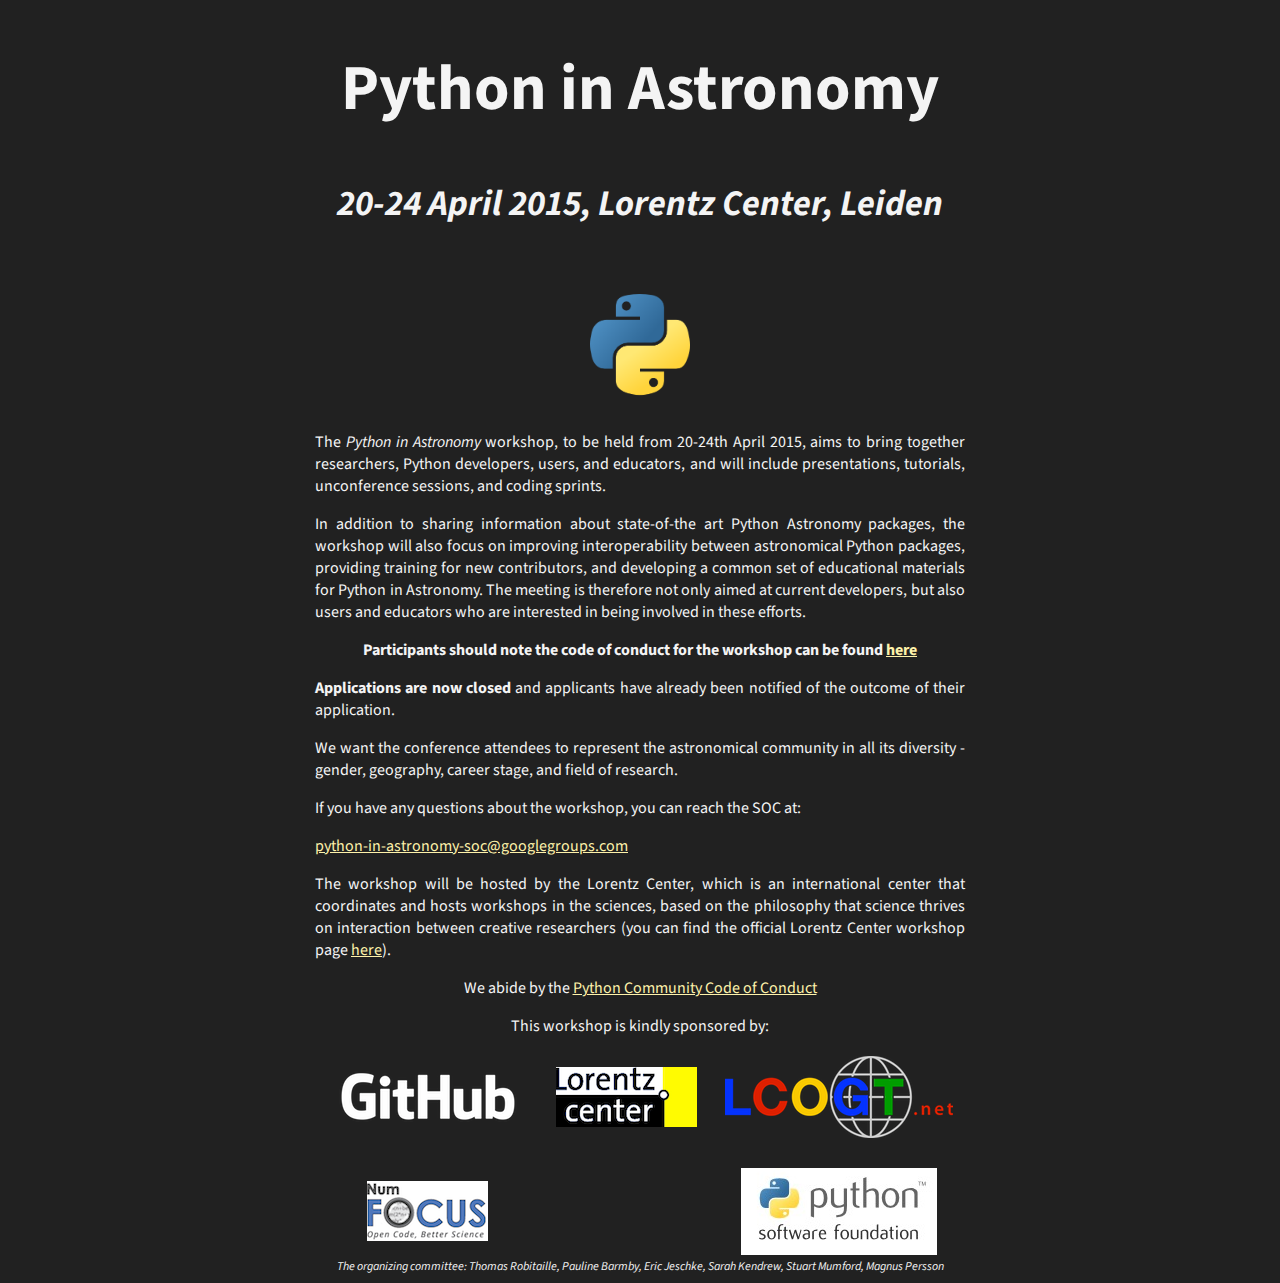
<file: index.html>
<!DOCTYPE HTML PUBLIC "-//W3C//DTD HTML 4.01 Transitional//EN" "http://www.w3.org/TR/html4/loose.dtd">

<html>
  <head>
    <link href='style.css' rel='stylesheet' type="text/css">
    <link href='http://fonts.googleapis.com/css?family=Source+Sans+Pro:400,600,700' rel='stylesheet' type='text/css'>
    <title>Python in Astronomy Lorentz Centre Workshop - 20-24 April 2015</title>
  </head>
  <body>
    <div id="content">
      <h1>
        Python in Astronomy
      </h1>
      <h2>
        20-24 April 2015, Lorentz Center, Leiden
      </h2><br>
      <img width="100" src='python-logo-generic.png' alt='python logo'><br>
      <div class='about'>
        <p>
          The <i>Python in Astronomy</i> workshop, to be held from 20-24th
          April 2015, aims to bring together researchers, Python developers,
          users, and educators, and will include presentations, tutorials,
          unconference sessions, and coding sprints.
        </p>
        <p>
          In addition to sharing information about state-of-the art 
          Python Astronomy packages, the workshop will also focus on
          improving interoperability between astronomical Python packages,
          providing training for new contributors, and developing a common
          set of educational materials for Python in Astronomy. The meeting
          is therefore not only aimed at current developers, but also users
          and educators who are interested in being involved in these efforts.
        </p>
        <p><center>
          <b>Participants should note the code of conduct for the workshop can be found <a href='code-of-conduct.html'>here</a></b>
        </center></p>
        <p>
          <b>Applications are now closed</b> and applicants have already been notified of the
          outcome of their application.
        </p>
        <p>
          We want the conference attendees to represent the astronomical
          community in all its diversity - gender, geography, career stage,
          and field of research.
        </p>

        <div class='center'>

          <p>
            If you have any questions about the workshop, you can reach the
            SOC at:
          </p>
          <p>
            <a href="mailto:python-in-astronomy-soc@googlegroups.com">python-in-astronomy-soc@googlegroups.com</a>
          </p>
    </div>
    <script>
        var _gaq = [['_setAccount', 'UA-1624521-7'], ['_trackPageview']];
        (function(d, t) {
        var g = d.createElement(t),
            s = d.getElementsByTagName(t)[0];
        g.async = true;
        g.src = ('https:' == location.protocol ? 'https://ssl' : 'http://www') + '.google-analytics.com/ga.js';
        s.parentNode.insertBefore(g, s);
        })(document, 'script');
    </script>

        <p>
          The workshop will be hosted by the Lorentz Center, which is an
          international center that coordinates and hosts workshops in the
          sciences, based on the philosophy that science thrives on
          interaction between creative researchers (you can find the official
          Lorentz Center workshop page <a href="http://www.lorentzcenter.nl/lc/web/2015/683/info.php3?wsid=683&amp;venue=Oort">here</a>).
        </p>

    <div align='center'>

        <p>
          We abide by the <a href="https://www.python.org/psf/codeofconduct/">Python Community Code of Conduct</a>
        </p>
      </div>
    <div align='center'>
    <p>This workshop is kindly sponsored by:</p>
    <p><table border=0 align='center'>
      <tr>
        <td align='center'><img src="github_logo.png" alt='github logo'></td>
        <td width=20></td><td align='center'><img src="logolorentznieuw.png" alt='lorentz center logo'></td>
        <td width=20></td><td align='center'><img src="lcogt.png" alt='LCOGT logo'></td></tr><tr><td>&nbsp;</td></tr>
        <tr><td align='center'><img src="numfocus_logo.png" alt='numfocus logo'></td><td width=20></td>
          <td></td><td width=20></td><td align='center'><img src="python.jpg" alt='PSF logo'></td></tr>
    </table>
          <div class='small'>
            The organizing committee: Thomas Robitaille, Pauline Barmby, Eric
            Jeschke, Sarah Kendrew, Stuart Mumford, Magnus Persson
          </div>
    </div>
  </div>
</div>
  </body>
</html>
</file>
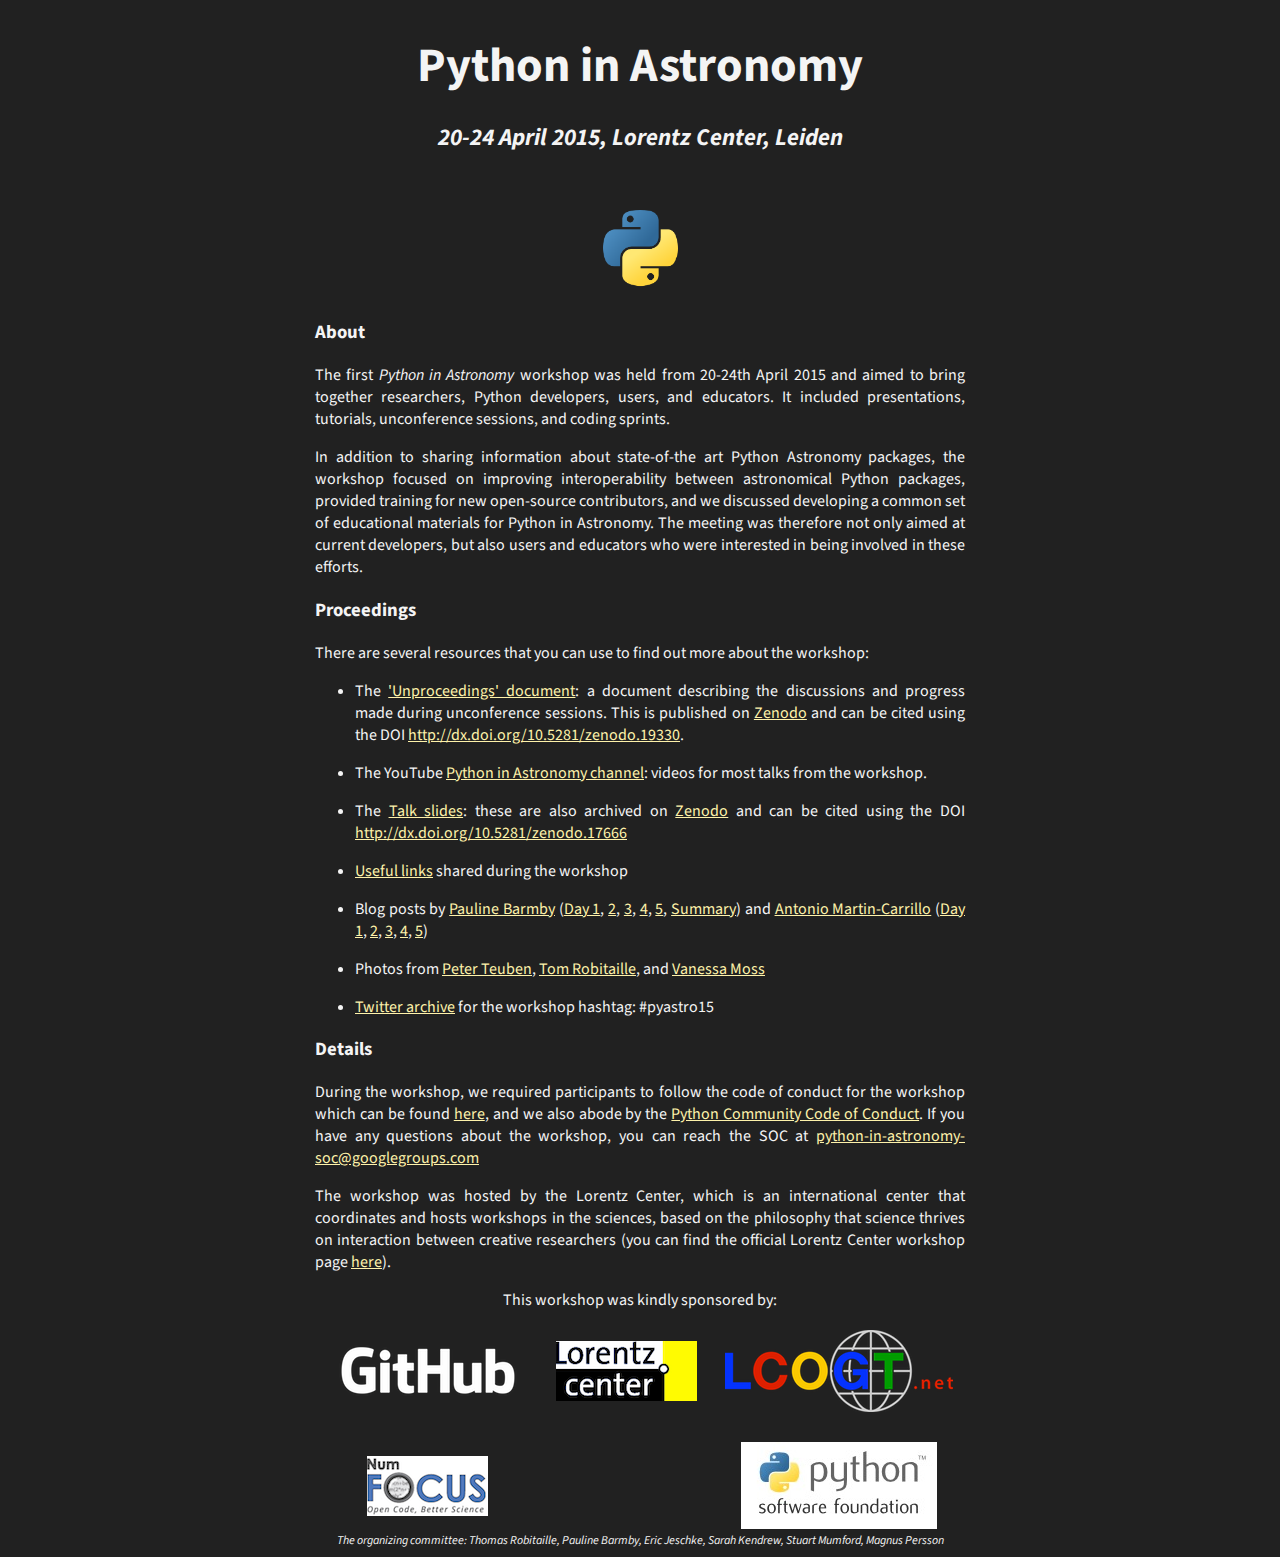
<file: 2015/index.html>
<!DOCTYPE HTML PUBLIC "-//W3C//DTD HTML 4.01 Transitional//EN" "http://www.w3.org/TR/html4/loose.dtd">

<html>
  <head>
    <link href='style.css' rel='stylesheet' type="text/css">
    <link href='http://fonts.googleapis.com/css?family=Source+Sans+Pro:400,600,700' rel='stylesheet' type='text/css'>
    <title>Python in Astronomy Lorentz Centre Workshop - 20-24 April 2015</title>
  </head>
  <body>
    <div id="content">
      <h1>
        Python in Astronomy
      </h1>
      <h2>
        20-24 April 2015, Lorentz Center, Leiden
      </h2><br>
      <img width="75" src='python-logo-generic.png' alt='python logo'><br>
      <div class='about'>
        <h3>About</h3>
        <p>
          The first <i>Python in Astronomy</i> workshop was held from 20-24th
          April 2015 and aimed to bring together researchers, Python developers,
          users, and educators. It included presentations, tutorials,
          unconference sessions, and coding sprints.
        </p>
        <p>
          In addition to sharing information about state-of-the art Python
          Astronomy packages, the workshop focused on improving
          interoperability between astronomical Python packages, provided
          training for new open-source contributors, and we discussed
          developing a common set of educational materials for Python in
          Astronomy. The meeting was therefore not only aimed at current
          developers, but also users and educators who were interested in being
          involved in these efforts.
        </p>
        <h3>Proceedings</h3>
                
          <p>
          There are several resources that you can use to find out more about
          the workshop:
          </p>
        <ul>
          <li>The <a href="http://dx.doi.org/10.5281/zenodo.19330">'Unproceedings' document</a>: a document describing
          the discussions and progress made during unconference sessions. This is published on <a href="http://dx.doi.org/10.5281/zenodo.19330">Zenodo</a> and can be cited using the DOI <a href="http://dx.doi.org/10.5281/zenodo.19330">http://dx.doi.org/10.5281/zenodo.19330</a>.
          <li>The YouTube <a href='https://www.youtube.com/channel/UCcP2jgY1MR56pjktdc-eNjg/videos'>Python in Astronomy channel</a>: videos for most talks from the workshop.</a>
            <li>The <a href='https://github.com/python-in-astronomy/talk_slides'>Talk slides</a>: these are also archived on <a href="http://dx.doi.org/10.5281/zenodo.17666">Zenodo</a> and can be cited using the DOI <a href="http://dx.doi.org/10.5281/zenodo.17666">http://dx.doi.org/10.5281/zenodo.17666</a>
            <li><a href="https://github.com/python-in-astronomy/PythonAstronomy_links">Useful links</a> shared during the workshop
          <li>Blog posts by <a href="http://pbarmby.github.io">Pauline Barmby</a> (<a href="http://pbarmby.github.io/2015/04/20/Python-in-Astronomy-Day-1.html">Day 1</a>, <a href="http://pbarmby.github.io/2015/04/21/Python-in-Astronomy-Day-2.html"> 2</a>, <a href="http://pbarmby.github.io/2015/04/22/Python-in-Astronomy-Day-3.html"> 3</a>, <a href="http://pbarmby.github.io/2015/04/23/Python-in-Astronomy-Day-4.html"> 4</a>, <a href="http://pbarmby.github.io/2015/04/24/Python-in-Astronomy-Day-5.html"> 5</a>, <a href="http://pbarmby.github.io/2015/04/30/Python-in-Astronomy-review.html">Summary</a>) and <a href="http://thespacetimebox.com">Antonio Martin-Carrillo</a> (<a href="http://thespacetimebox.com/2015/04/20/python-in-astronomy-day-1/">Day 1</a>, <a href="http://thespacetimebox.com/2015/04/21/python-in-astronomy-day-2/">2</a>, <a href="http://thespacetimebox.com/2015/04/22/python-in-astronomy-day-3/">3</a>, <a href="http://thespacetimebox.com/2015/04/23/python-in-astronomy-day-4/">4</a>, <a href="http://thespacetimebox.com/2015/04/24/python-in-astronomy-day-5/">5</a>)
          <li>Photos from <a href="https://plus.google.com/u/0/photos/+PeterTeuben/albums/6141280578679475185">Peter Teuben</a>, <a href="https://www.flickr.com/photos/thomasrobitaille/sets/72157653142282004">Tom Robitaille</a>, and <a href="https://www.flickr.com/photos/thomasrobitaille/sets/72157655834448496">Vanessa Moss</a>
          <li><a href="twitter-archive.html">Twitter archive</a> for the workshop hashtag: #pyastro15
        </ul>
        
        <h3>Details</h3>
        <p>During the workshop, we required participants to follow the code of conduct for the workshop which can be found <a href='code-of-conduct.html'>here</a>, and we also abode by the <a href="https://www.python.org/psf/codeofconduct/">Python Community Code of Conduct</a>. If you have any questions about the workshop, you can reach the SOC at <a href="mailto:python-in-astronomy-soc@googlegroups.com">python-in-astronomy-soc@googlegroups.com</a>
          </p>

        <p>
          The workshop was hosted by the Lorentz Center, which is an
          international center that coordinates and hosts workshops in the
          sciences, based on the philosophy that science thrives on
          interaction between creative researchers (you can find the official
          Lorentz Center workshop page <a href="http://www.lorentzcenter.nl/lc/web/2015/683/info.php3?wsid=683&amp;venue=Oort">here</a>).
        </p>

    <div align='center'>
    <p>This workshop was kindly sponsored by:</p>
    <p><table border=0 align='center'>
      <tr>
        <td align='center'><img src="github_logo.png" alt='github logo'></td>
        <td width=20></td><td align='center'><img src="logolorentznieuw.png" alt='lorentz center logo'></td>
        <td width=20></td><td align='center'><img src="lcogt.png" alt='LCOGT logo'></td></tr><tr><td>&nbsp;</td></tr>
        <tr><td align='center'><img src="numfocus_logo.png" alt='numfocus logo'></td><td width=20></td>
          <td></td><td width=20></td><td align='center'><img src="python.jpg" alt='PSF logo'></td></tr>
    </table>
          <div class='small'>
            The organizing committee: Thomas Robitaille, Pauline Barmby, Eric
            Jeschke, Sarah Kendrew, Stuart Mumford, Magnus Persson
          </div>
    </div>
  </div>
</div>
    <script>
        var _gaq = [['_setAccount', 'UA-1624521-7'], ['_trackPageview']];
        (function(d, t) {
        var g = d.createElement(t),
            s = d.getElementsByTagName(t)[0];
        g.async = true;
        g.src = ('https:' == location.protocol ? 'https://ssl' : 'http://www') + '.google-analytics.com/ga.js';
        s.parentNode.insertBefore(g, s);
        })(document, 'script');
    </script>
  </body>
</html>
</file>
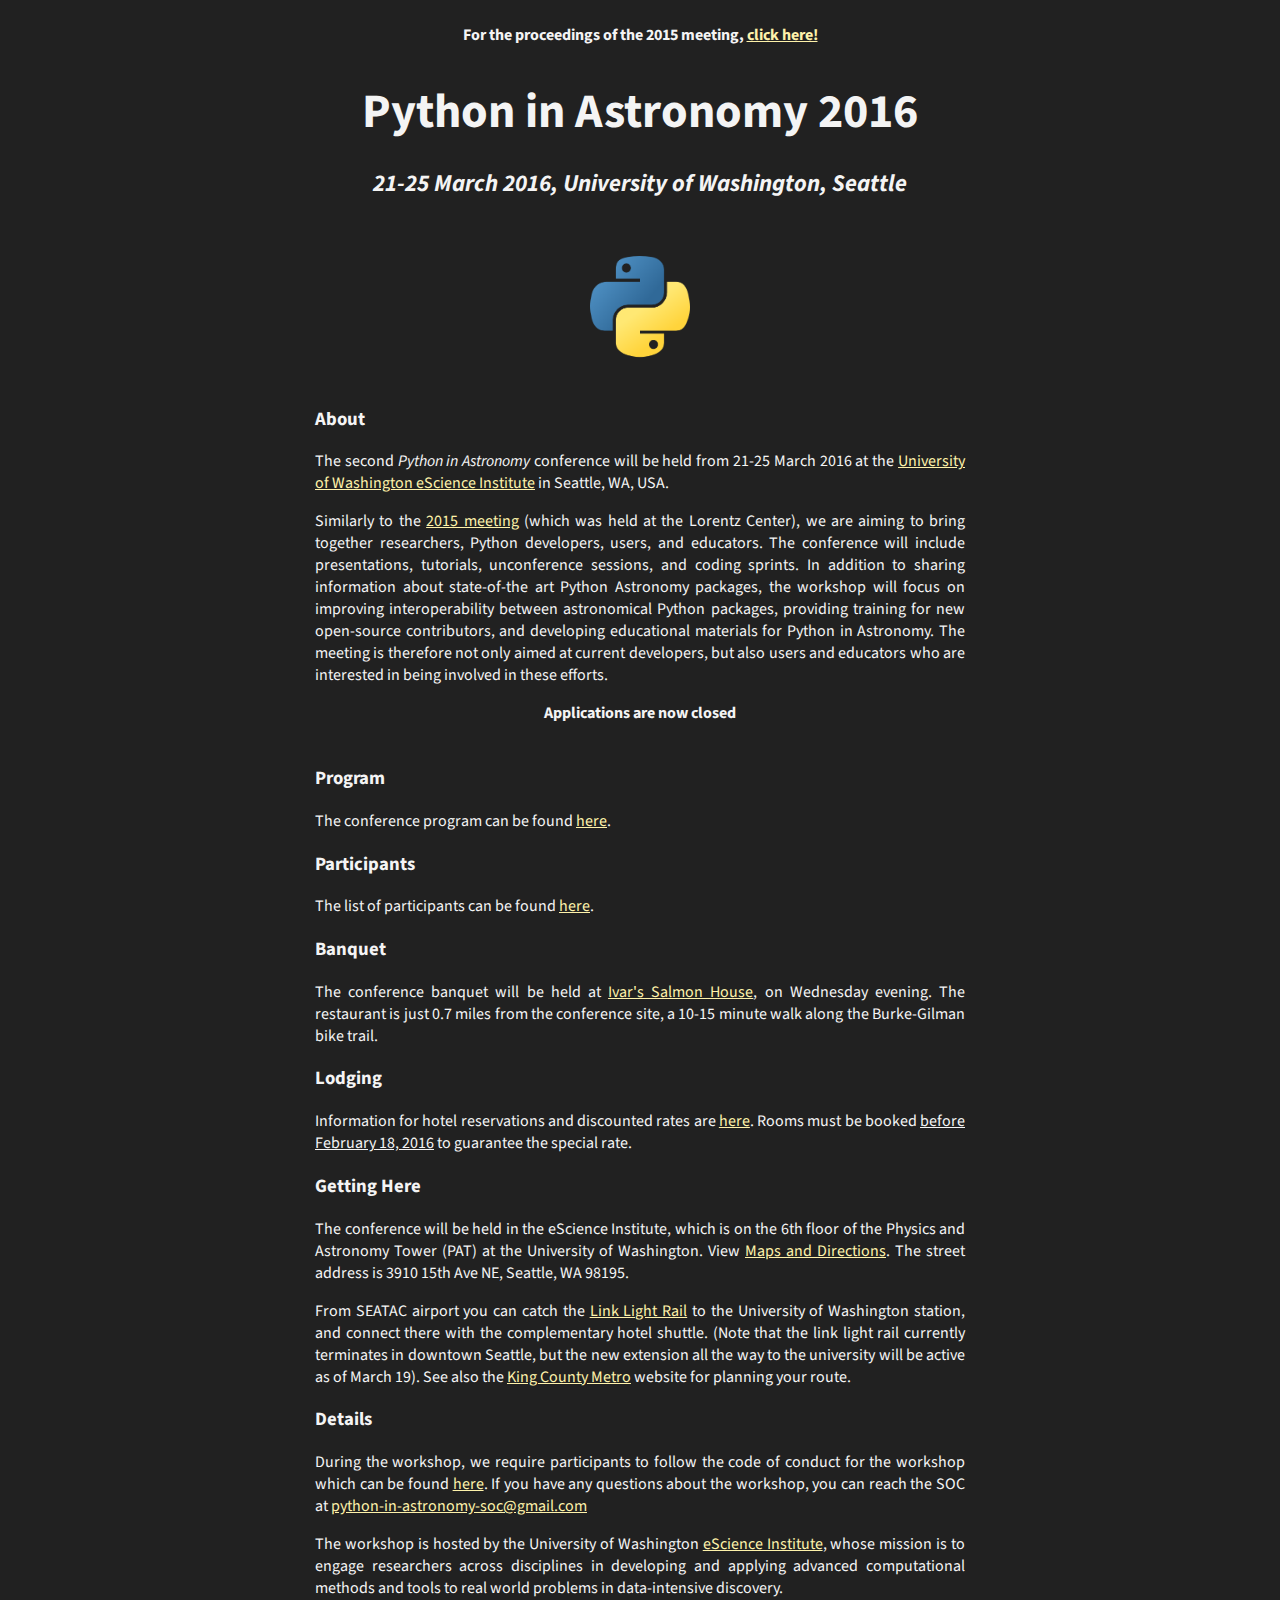
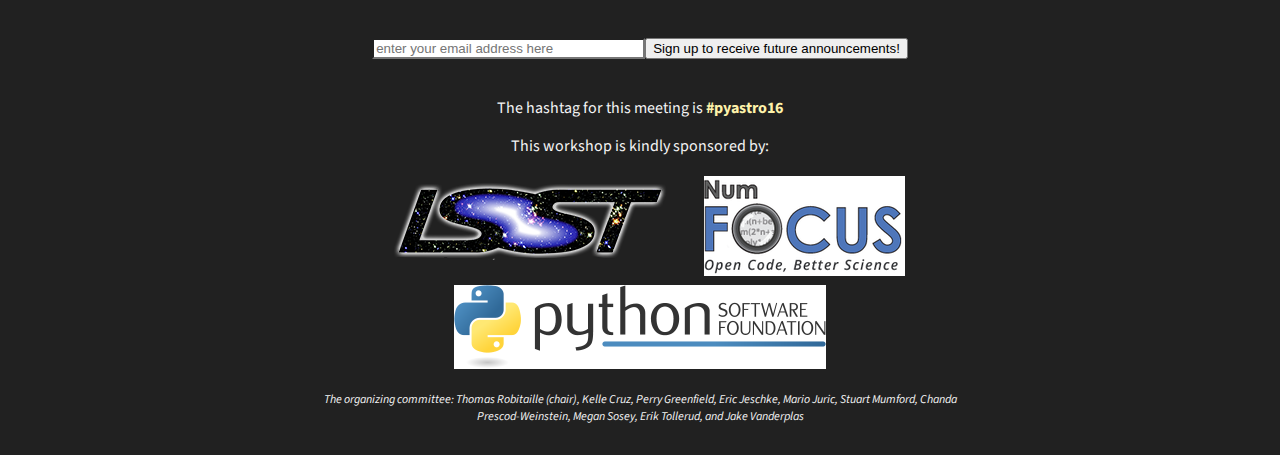
<file: 2016/index.html>
<!DOCTYPE html PUBLIC "-//W3C//DTD HTML 4.01//EN"
"http://www.w3.org/TR/html4/strict.dtd">
<html>
  <head>
    <link href='style.css' rel='stylesheet' type="text/css">
    <link href='http://fonts.googleapis.com/css?family=Source+Sans+Pro:400,600,700' rel='stylesheet' type='text/css'>
    <title>Python in Astronomy - 21-25 March 2016</title>
    <link rel="icon" 
      type="image/png" 
      href="astropython.png">
  </head>
  <body>
  <div id="content">
  
      <div align='center' class='header'>
      <p>
        <b>For the proceedings of the 2015 meeting, <a href="../2015/">click here!</a></b>
      </p>
      </div>
      
      <h1>
        Python in Astronomy 2016
      </h1>
      <h2>
        21-25 March 2016, University of Washington, Seattle
      </h2><br>
      <img width="100" src='python-logo-generic.png'><br>
      
      <div class='about'>
	<h3>About</h3>
        <p>
          The second <i>Python in Astronomy</i> conference will be held from
          21-25 March 2016 at the <a href="http://escience.washington.edu/">
          University of Washington eScience Institute</a> in Seattle, WA, USA.
        </p>
        <p>
          Similarly to the <a
          href="http://python-in-astronomy.github.io/2015">2015 meeting</a>
          (which was held at the Lorentz Center), we are aiming to bring together
          researchers, Python developers, users, and educators. The conference
          will include presentations, tutorials, unconference sessions, and
          coding sprints.

          In addition to sharing information about state-of-the art Python
          Astronomy packages, the workshop will focus on improving
          interoperability between astronomical Python packages, providing
          training for new open-source contributors, and developing educational
          materials for Python in Astronomy. The meeting is therefore not only
          aimed at current developers, but also users and educators who are
	  interested in being involved in these efforts.
        
          <div class='center'>
            <b>Applications are now closed</b>
          </div>
	<br></p>

	<h3>Program</h3>
	<p>
	  The conference program can be found <a href="program.html">here</a>.
	</p>

	<h3>Participants</h3>
	<p>
	  The list of participants can be found <a href="participants.html">here</a>.
	</p>


	<h3>Banquet</h3>
	<p>
	  The conference banquet will be held at <a target="_blank"
	href="http://www.ivars.com/locations/salmon-house">Ivar's
	Salmon House</a>, on Wednesday evening. The restaurant is just
	0.7 miles from the conference site, a 10-15 minute walk along the
	Burke-Gilman bike trail.
	</p>
	  
	<h3>Lodging</h3>
	<p>
	  Information for hotel reservations and discounted rates are
	<a target="_blank" href="hotels.html">here</a>. Rooms must be
	booked <u>before February 18, 2016</u> to guarantee the
	special rate.
	</p>
	  
	<h3>Getting Here</h3>
	<p>
	  The conference will be held in the eScience Institute, which
	is on the 6th floor of the Physics and Astronomy Tower
	(PAT) at the University of Washington. View <a target="_blank"
	href="https://www.google.com/maps/place/eScience+Institute/@47.6533665,-122.3117848,15z/data=!4m2!3m1!1s0x0:0x7c2434f079426d8c">Maps
	and Directions</a>. The street address is 3910 15th Ave NE, Seattle, WA 98195. 
	</p>
	<p>
	  From SEATAC airport you can catch the <a target="_blank"
	href="http://www.soundtransit.org/link">Link Light Rail</a>
	to the University of Washington station, and connect there with the
	complementary hotel shuttle. (Note that the link light rail
	currently terminates in downtown Seattle, but the new extension all the
	way to the university will be active as of March 19). See also
	the <a target="_blank" href="http://metro.kingcounty.gov/">King County Metro</a>
	website for planning your route.	  
	</p>
	  
        <h3>Details</h3>
        <p>During the workshop, we require participants to follow the
        code of conduct for the workshop which can be found <a target="_blank"
        href='code-of-conduct.html'>here</a>. If you have any questions about
        the workshop, you can reach the SOC at <a href="mailto:python-in-astronomy-soc@gmail.com">python-in-astronomy-soc@gmail.com</a>
        </p>
        <p>
          The workshop is hosted by the University of Washington <a
        target="_blank"
        href="http://escience.washington.edu/">eScience Institute</a>,
        whose mission is to engage researchers across disciplines in
        developing and applying advanced computational methods and
        tools to real world problems in data-intensive discovery.
        </p>
        
	<br>  
        <div align='center'>

          <!-- Begin MailChimp Signup Form -->

          <div id="mc_embed_signup">
<form action="//github.us8.list-manage.com/subscribe/post?u=ebb27ffaeca10ebd35b78be39&amp;id=d8276389ce" method="post" id="mc-embedded-subscribe-form" name="mc-embedded-subscribe-form" novalidate>

          <div class="mc-field-group">
          </div>
            <div id="mce-responses" class="clear">
              <div class="response" id="mce-error-response" style="display:none"></div>
              <div class="response" id="mce-success-response" style="display:none"></div>
            </div>    <!-- real people should not fill this in and expect good things - do not remove this or risk form bot signups-->
              <div style="position: absolute; left: -5000px;"><input type="text" name="b_ebb27ffaeca10ebd35b78be39_d8276389ce" tabindex="-1" value=""></div>
              <div class="clear"><input type="email" value="" name="EMAIL" class="required email" id="mce-EMAIL" placeholder="enter your email address here" size="31"><input type="submit" value="Sign up to receive future announcements!" name="subscribe" id="mc-embedded-subscribe" class="button"></div>
          </form>
          </div>

          <!--End mc_embed_signup-->

	 
          <br><p>
              The hashtag for this meeting is <a style="text-decoration: none;" href="https://twitter.com/search?q=%23pyastro16"><b>#pyastro16</b></a>
          </p>

          <p>This workshop is kindly sponsored by:</p>
          <p><table border=0 align='center'>
            <tr>
              <td align='center'><img src="lsst_logo.png" alt='LSST logo'></td>
              <td width=20></td>
              <td align='center'><img src="numfocus_logo.png" alt='NumFOCUS logo'></td>
            </tr>
          </table>
          <span><img src="PSF_logo_noalpha.png" alt='PSF logo'></span>
	  </p>
	  
          <div class='small'>The organizing committee: Thomas Robitaille (chair), Kelle Cruz, Perry Greenfield, Eric Jeschke, Mario Juric, Stuart Mumford, Chanda Prescod-Weinstein, Megan Sosey, Erik Tollerud, and Jake Vanderplas</div>
	  <br>
    </div>	  
  </div>
</div>
    <script>
        var _gaq = [['_setAccount', 'UA-1624521-7'], ['_trackPageview']];
        (function(d, t) {
        var g = d.createElement(t),
            s = d.getElementsByTagName(t)[0];
        g.async = true;
        g.src = ('https:' == location.protocol ? 'https://ssl' : 'http://www') + '.google-analytics.com/ga.js';
        s.parentNode.insertBefore(g, s);
        })(document, 'script');
    </script>
  </body>
</html>
</file>
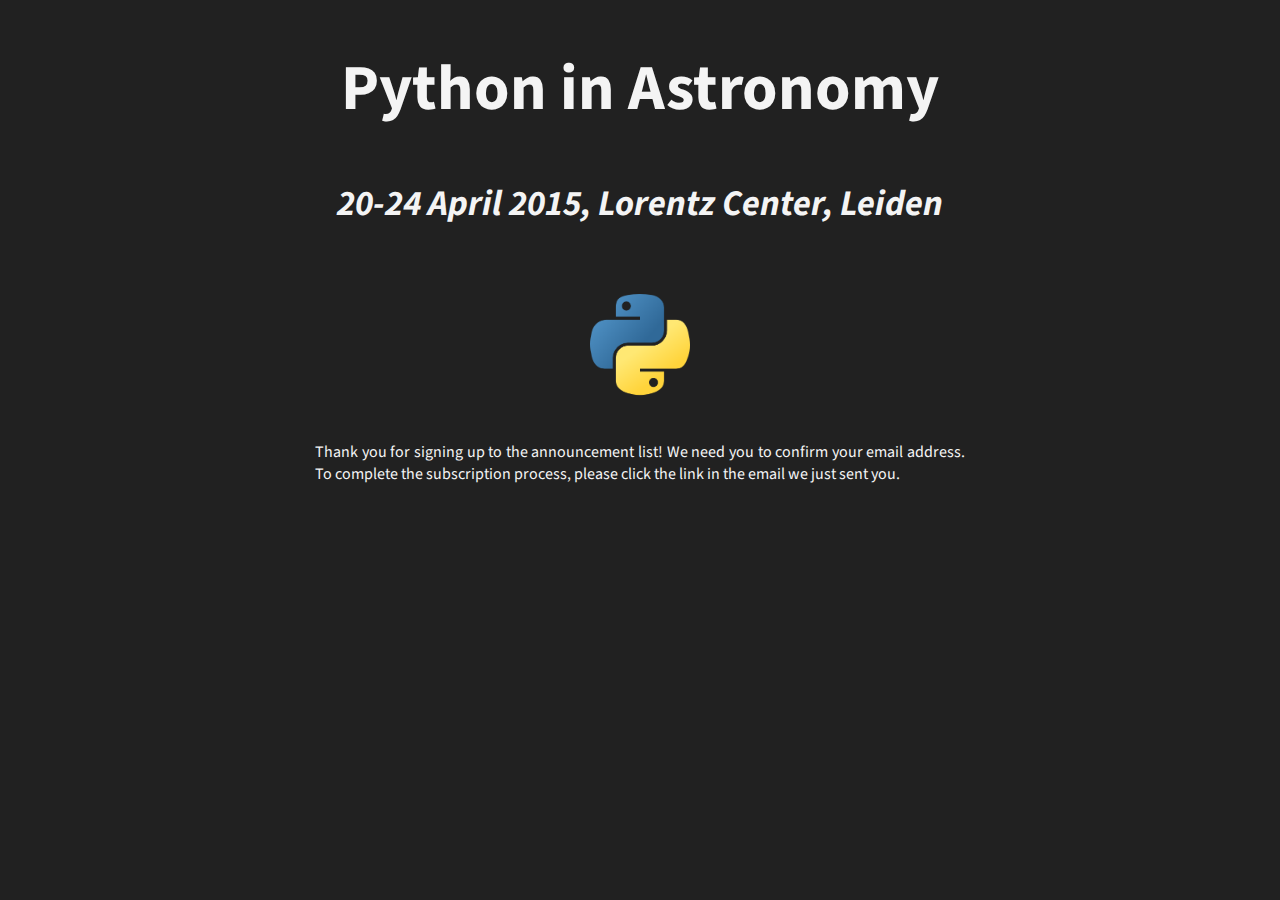
<file: almost.html>
<!DOCTYPE html PUBLIC "-//W3C//DTD HTML 4.01//EN"
"http://www.w3.org/TR/html4/strict.dtd">
<html>
  <head>
    <link href='style.css' rel='stylesheet' type="text/css">
    <link href='http://fonts.googleapis.com/css?family=Source+Sans+Pro:400,600,700' rel='stylesheet' type='text/css'>
    <title>Python in Astronomy - 20-24 April 2015</title>
  </head>
  <body>
    <div id="content">
      <h1>
        Python in Astronomy
      </h1>
      <h2>
        20-24 April 2015, Lorentz Center, Leiden
      </h2><br>
      <img width="100" src='python-logo-generic.png'><br>
      <div class='about'>
        <p>
          Thank you for signing up to the announcement list! We need you to
          confirm your email address. To complete the subscription process,
          please click the link in the email we just sent you.
        </p>
      </div>

          <!--End mc_embed_signup-->

    </div>
    <script>
        var _gaq = [['_setAccount', 'UA-1624521-7'], ['_trackPageview']];
        (function(d, t) {
        var g = d.createElement(t),
            s = d.getElementsByTagName(t)[0];
        g.async = true;
        g.src = ('https:' == location.protocol ? 'https://ssl' : 'http://www') + '.google-analytics.com/ga.js';
        s.parentNode.insertBefore(g, s);
        })(document, 'script');
    </script>
  </body>
</html>
</file>
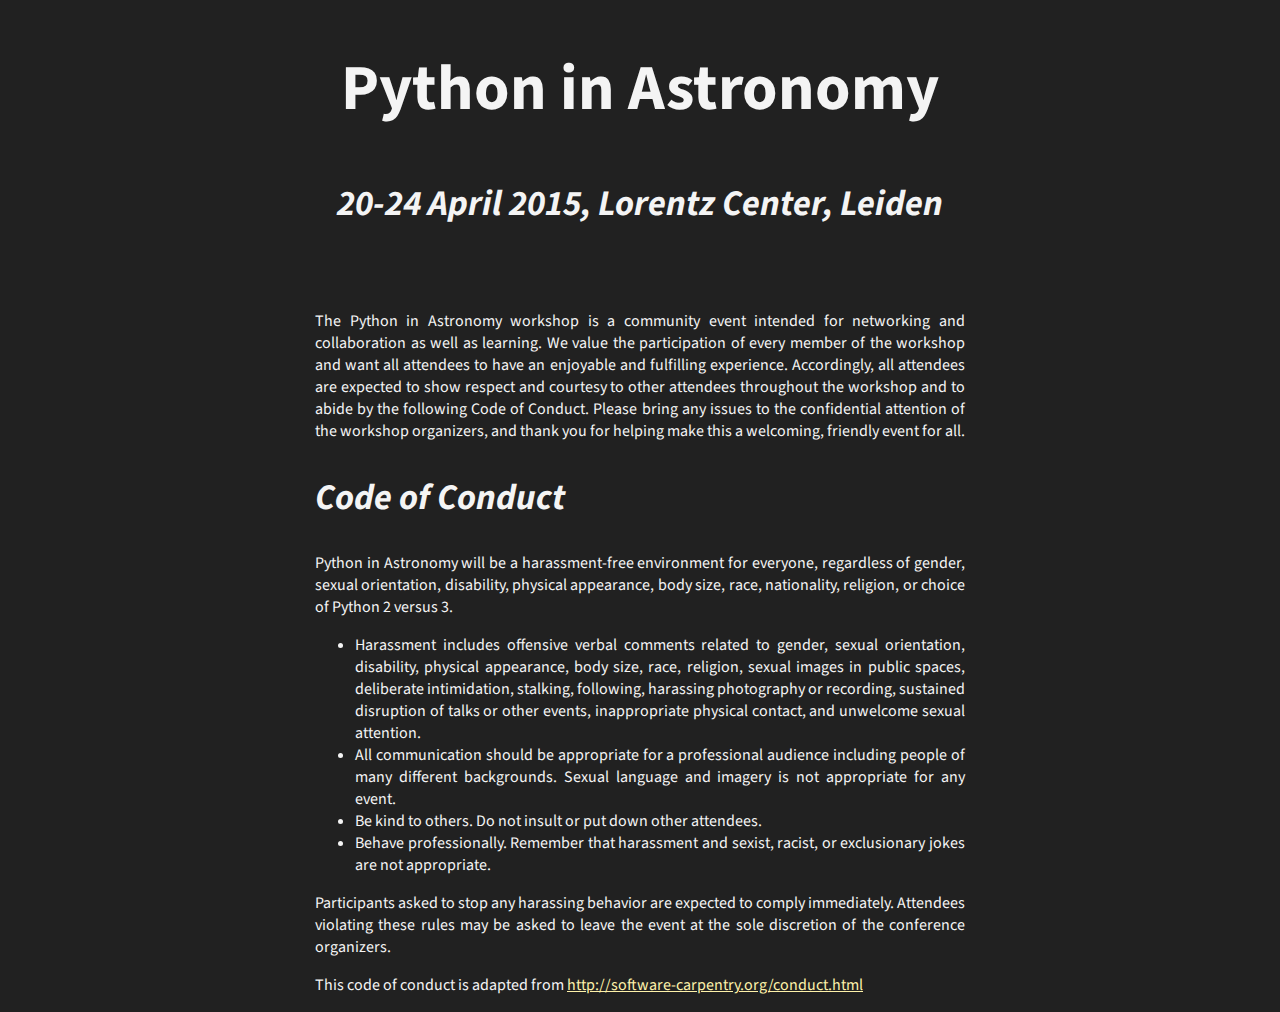
<file: code-of-conduct.html>
<!DOCTYPE HTML PUBLIC "-//W3C//DTD HTML 4.01 Transitional//EN" "http://www.w3.org/TR/html4/loose.dtd">

<html>
  <head>
    <link href='style.css' rel='stylesheet' type="text/css">
    <link href='http://fonts.googleapis.com/css?family=Source+Sans+Pro:400,600,700' rel='stylesheet' type='text/css'>
    <title>Python in Astronomy Lorentz Centre Workshop - 20-24 April 2015</title>
  </head>
  <body>
    <div id="content">
      <h1>
        Python in Astronomy
      </h1>
      <h2>
        20-24 April 2015, Lorentz Center, Leiden
      </h2><br>
      <div class='about'>

<p>
  The Python in Astronomy workshop is a community event intended for networking
  and collaboration as well as learning. We value the participation of every
  member of the workshop and want all attendees to have an enjoyable and
  fulfilling experience. Accordingly, all attendees are expected to show
  respect and courtesy to other attendees throughout the workshop and to abide
  by the following Code of Conduct. Please bring any issues to the confidential
  attention of the workshop organizers, and thank you for helping make this a
  welcoming, friendly event for all.
</p>

<h2>
  Code of Conduct
</h2>

<p>
  Python in Astronomy will be a harassment-free environment for everyone,
  regardless of gender, sexual orientation, disability, physical appearance,
  body size, race, nationality, religion, or choice of Python 2 versus 3.
<ul>
  <li>Harassment includes offensive verbal comments related to gender, sexual
      orientation, disability, physical appearance, body size, race, religion,
      sexual images in public spaces, deliberate intimidation, stalking,
      following, harassing photography or recording, sustained disruption of
      talks or other events, inappropriate physical contact, and unwelcome
      sexual attention.
  <li>All communication should be appropriate for a professional audience
      including people of many different backgrounds. Sexual language and
      imagery is not appropriate for any event.
  <li>Be kind to others. Do not insult or put down other attendees.
  <li>Behave professionally. Remember that harassment and sexist, racist, or
      exclusionary jokes are not appropriate.
</ul>
</p>

<p>
Participants asked to stop any harassing behavior are expected to comply
immediately. Attendees violating these rules may be asked to leave the event at
the sole discretion of the conference organizers.
</p>


<p>
  This code of conduct is adapted from
  <a href="http://software-carpentry.org/conduct.html">
    http://software-carpentry.org/conduct.html
  </a>
</p>

  </div>
</div>
  </body>
</html>
</file>
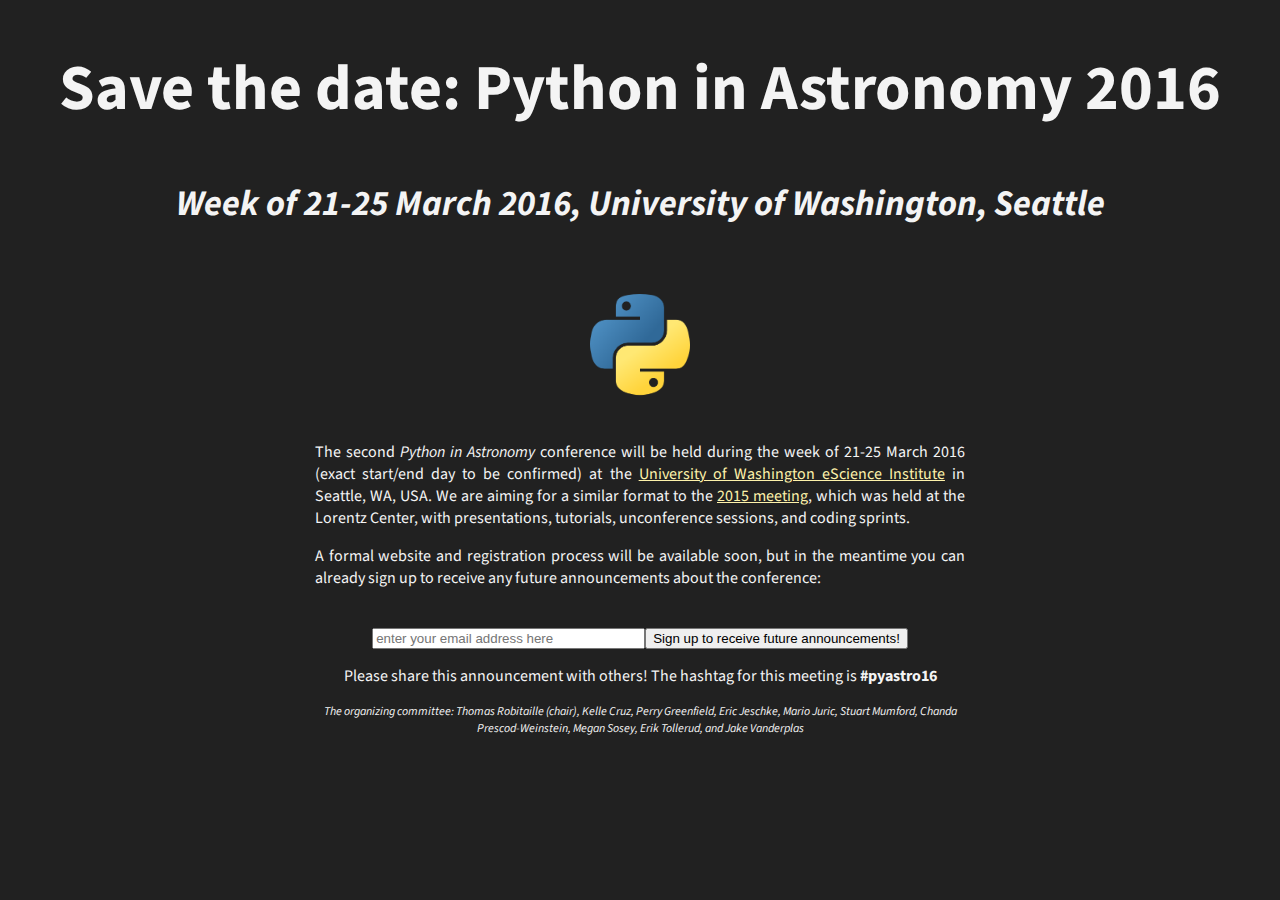
<file: index_2016.html>
<!DOCTYPE html PUBLIC "-//W3C//DTD HTML 4.01//EN"
"http://www.w3.org/TR/html4/strict.dtd">
<html>
  <head>
    <link href='style.css' rel='stylesheet' type="text/css">
    <link href='http://fonts.googleapis.com/css?family=Source+Sans+Pro:400,600,700' rel='stylesheet' type='text/css'>
    <title>Save the date: Python in Astronomy - 21-25 March 2016</title>
    <link rel="icon" 
      type="image/png" 
      href="astropython.png">
  </head>
  <body>
    <div id="content-savethedate">
      <h1>
        Save the date: Python in Astronomy 2016
      </h1>
      <h2>
        Week of 21-25 March 2016, University of Washington, Seattle
      </h2><br>
      <img width="100" src='python-logo-generic.png'><br>
      <div class='about'>
        <p>
          The second <i>Python in Astronomy</i> conference will be held during
          the week of 21-25 March 2016 (exact start/end day to be confirmed) at
          the <a href="http://escience.washington.edu/"> University of Washington eScience Institute</a>
           in Seattle, WA, USA. We are aiming for a similar format to
          the <a href="http://python-in-astronomy.github.io">2015 meeting</a>,
          which was held at the Lorentz Center, with presentations, tutorials,
          unconference sessions, and coding sprints.
        </p>
        <p>
          A formal website and registration process will be available soon, but
          in the meantime you can already sign up to receive any future
          announcements about the conference:
        </p><br>
        <div align='center'>

          <!-- Begin MailChimp Signup Form -->

          <div id="mc_embed_signup">
<form action="//github.us8.list-manage.com/subscribe/post?u=ebb27ffaeca10ebd35b78be39&amp;id=d8276389ce" method="post" id="mc-embedded-subscribe-form" name="mc-embedded-subscribe-form" novalidate>

          <div class="mc-field-group">
          </div>
            <div id="mce-responses" class="clear">
              <div class="response" id="mce-error-response" style="display:none"></div>
              <div class="response" id="mce-success-response" style="display:none"></div>
            </div>    <!-- real people should not fill this in and expect good things - do not remove this or risk form bot signups-->
              <div style="position: absolute; left: -5000px;"><input type="text" name="b_ebb27ffaeca10ebd35b78be39_d8276389ce" tabindex="-1" value=""></div>
              <div class="clear"><input type="email" value="" name="EMAIL" class="required email" id="mce-EMAIL" placeholder="enter your email address here" size="31"><input type="submit" value="Sign up to receive future announcements!" name="subscribe" id="mc-embedded-subscribe" class="button"></div>
          </form>
          </div>

          <!--End mc_embed_signup-->

          <p>
                    Please share this announcement with others! The hashtag for
                    this meeting is <b>#pyastro16</b>
          </p>

          <div class='small'>The organizing committee: Thomas Robitaille (chair), Kelle Cruz, Perry Greenfield, Eric Jeschke, Mario Juric, Stuart Mumford, Chanda Prescod-Weinstein, Megan Sosey, Erik Tollerud, and Jake Vanderplas</div>
<br>
    </div>
    <script>
        var _gaq = [['_setAccount', 'UA-1624521-7'], ['_trackPageview']];
        (function(d, t) {
        var g = d.createElement(t),
            s = d.getElementsByTagName(t)[0];
        g.async = true;
        g.src = ('https:' == location.protocol ? 'https://ssl' : 'http://www') + '.google-analytics.com/ga.js';
        s.parentNode.insertBefore(g, s);
        })(document, 'script');
    </script>

  </p>
  </body>
</html>
</file>
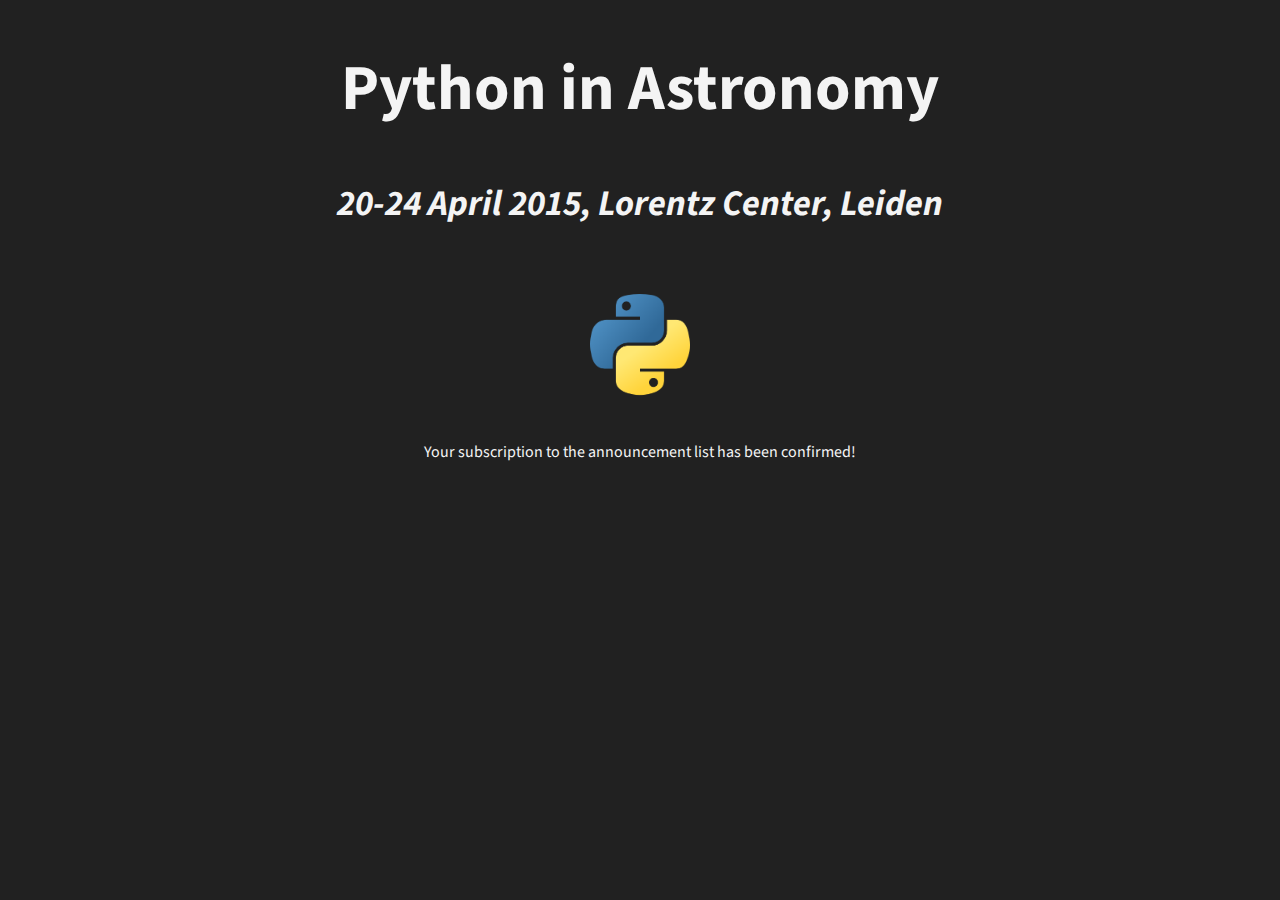
<file: thankyou.html>
<!DOCTYPE html PUBLIC "-//W3C//DTD HTML 4.01//EN"
"http://www.w3.org/TR/html4/strict.dtd">
<html>
  <head>
    <link href='style.css' rel='stylesheet' type="text/css">
    <link href='http://fonts.googleapis.com/css?family=Source+Sans+Pro:400,600,700' rel='stylesheet' type='text/css'>
    <title>Python in Astronomy - 20-24 April 2015</title>
  </head>
  <body>
    <div id="content">
      <h1>
        Python in Astronomy
      </h1>
      <h2>
        20-24 April 2015, Lorentz Center, Leiden
      </h2><br>
      <img width="100" src='python-logo-generic.png'><br>
      <div class='about'>
        <div align='center'>
        <p>
          Your subscription to the announcement list has been confirmed!
        </p>
        </div>
      </div>

          <!--End mc_embed_signup-->

    </div>
    <script>
        var _gaq = [['_setAccount', 'UA-1624521-7'], ['_trackPageview']];
        (function(d, t) {
        var g = d.createElement(t),
            s = d.getElementsByTagName(t)[0];
        g.async = true;
        g.src = ('https:' == location.protocol ? 'https://ssl' : 'http://www') + '.google-analytics.com/ga.js';
        s.parentNode.insertBefore(g, s);
        })(document, 'script');
    </script>
  </body>
</html>
</file>
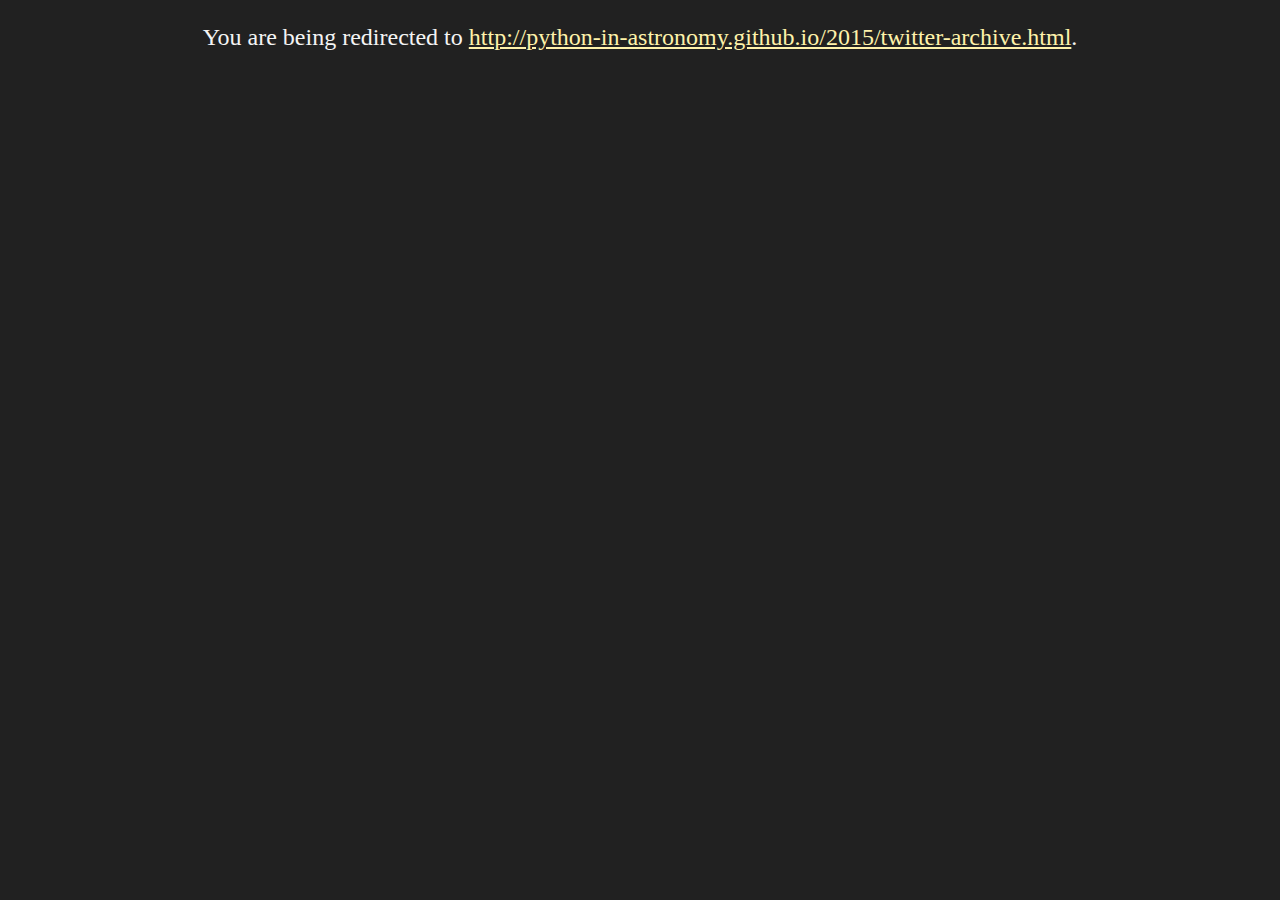
<file: twitter-archive.html>
<!DOCTYPE html PUBLIC "-//W3C//DTD HTML 4.01//EN">
<html>
   <head>
      <meta http-equiv="Refresh" content="2; url=http://python-in-astronomy.github.io/2015/twitter-archive.html">
      <link href='2016/style.css' rel='stylesheet' type="text/css">
      <title></title>
   </head>
   <body class='main_font'>
      <p>
         You are being redirected to <a href="http://python-in-astronomy.github.io/2015/twitter-archive.html">http://python-in-astronomy.github.io/2015/twitter-archive.html</a>.
      </p>
   </body>
</html>
</file>
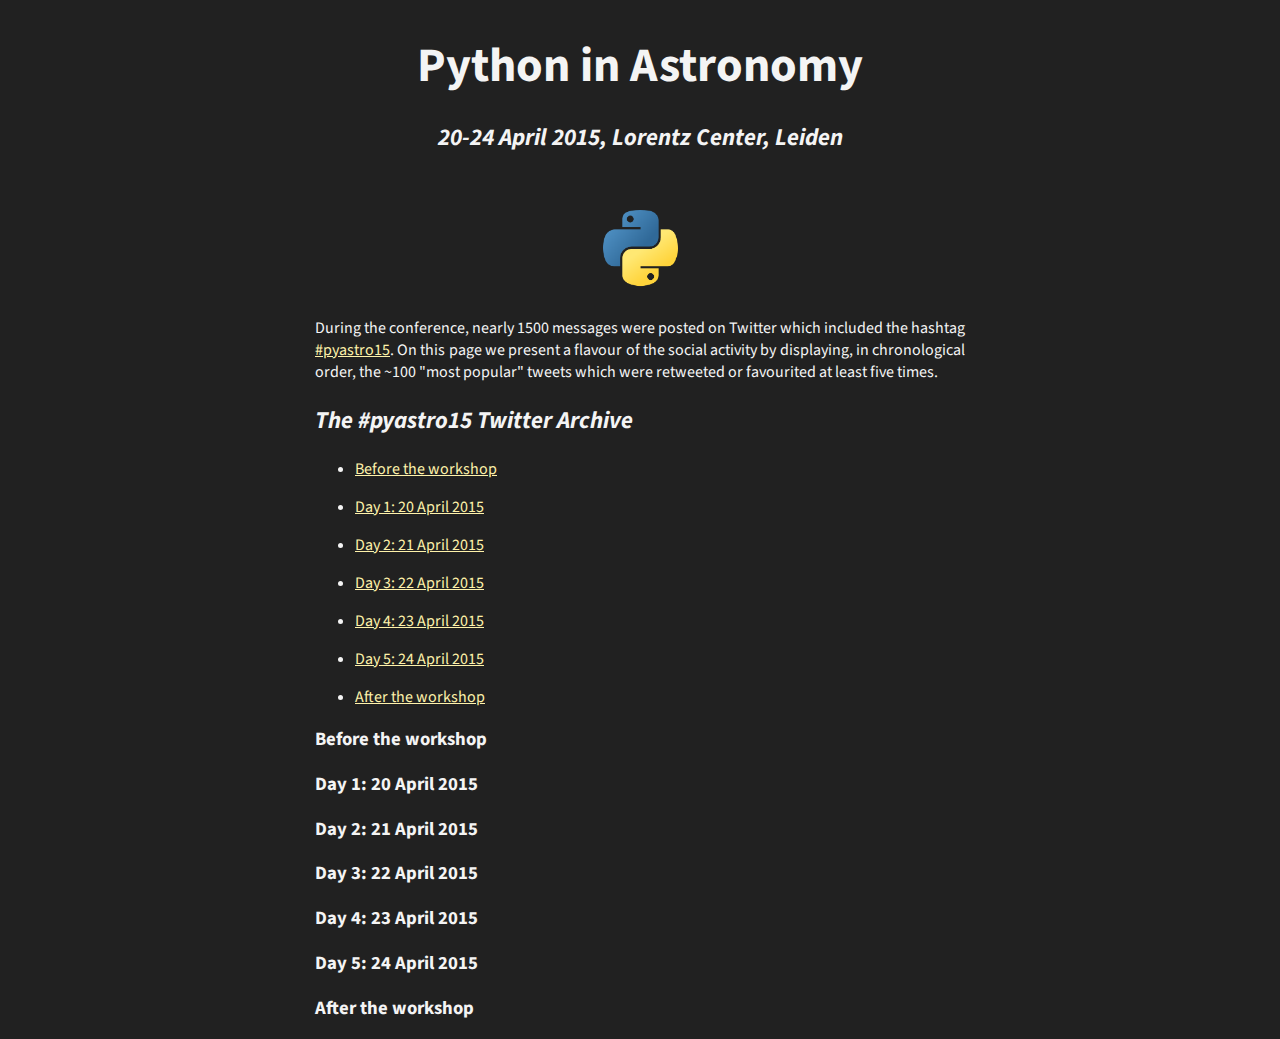
<file: 2015/twitter-archive.html>
<!DOCTYPE HTML PUBLIC "-//W3C//DTD HTML 4.01 Transitional//EN" "http://www.w3.org/TR/html4/loose.dtd">

<html>
  <head>
    <link href='style.css' rel='stylesheet' type="text/css">
    <link href='http://fonts.googleapis.com/css?family=Source+Sans+Pro:400,600,700' rel='stylesheet' type='text/css'>
    <title>Python in Astronomy Lorentz Centre Workshop - 20-24 April 2015</title>
  </head>
  <body>
    <div id="content">
      <h1>
        Python in Astronomy
      </h1>
      <h2>
        20-24 April 2015, Lorentz Center, Leiden
      </h2><br>
      <img width="75" src='python-logo-generic.png' alt='python logo'><br>
      <div class="about">
        <p>
          During the conference, nearly 1500 messages were posted on Twitter
          which included the hashtag
          <a href="https://twitter.com/search?q=%23pyastro15">#pyastro15</a>. On this page we present a flavour of the social activity
          by displaying, in chronological order, the ~100 "most popular" tweets
          which were retweeted or favourited at least five times.
        </p>
      </div>

      <div class="about">
        <h2>The #pyastro15 Twitter Archive</h2>
        <ul>
          <li><a href="#before">Before the workshop</a></li>
          <li><a href="#day-1">Day 1: 20 April 2015</a></li>
          <li><a href="#day-2">Day 2: 21 April 2015</a></li>
          <li><a href="#day-3">Day 3: 22 April 2015</a></li>
          <li><a href="#day-4">Day 4: 23 April 2015</a></li>
          <li><a href="#day-5">Day 5: 24 April 2015</a></li>
          <li><a href="#after">After the workshop</a></li>
        </ul>

        <h3 id="before">Before the workshop</h3>
        <div id="tweets-before"></div>

        <h3 id="day-1">Day 1: 20 April 2015</h3>
        <div id="tweets-day-1"></div>

        <h3 id="day-2">Day 2: 21 April 2015</h3>
        <div id="tweets-day-2"></div>

        <h3 id="day-3">Day 3: 22 April 2015</h3>
        <div id="tweets-day-3"></div>

        <h3 id="day-4">Day 4: 23 April 2015</h3>
        <div id="tweets-day-4"></div>

        <h3 id="day-5">Day 5: 24 April 2015</h3>
        <div id="tweets-day-5"></div>

        <h3>After the workshop</h3>
        <div id="tweets-after"></div>

      </div>
</div>

  </body>

<script>
// First, load the widgets.js file asynchronously
window.twttr = (function(d, s, id) {
  var js, fjs = d.getElementsByTagName(s)[0],
    t = window.twttr || {};
  if (d.getElementById(id)) return;
  js = d.createElement(s);
  js.id = id;
  js.src = "https://platform.twitter.com/widgets.js";
  fjs.parentNode.insertBefore(js, fjs);
 
  t._e = [];
  t.ready = function(f) {
    t._e.push(f);
  };
 
  return t;
}(document, "script", "twitter-wjs"));

// Wait for the asynchronous resources to load
twttr.ready(function (twttr) {
  // Now add the tweets
  twttr.widgets.createTweet("589413425954029568",
                            document.getElementById('tweets-before'),
                            { theme: 'dark' });
  twttr.widgets.createTweet("589679825163530240",
                            document.getElementById('tweets-before'),
                            { theme: 'dark' });
  twttr.widgets.createTweet("589747741049430016",
                            document.getElementById('tweets-before'),
                            { theme: 'dark' });
  twttr.widgets.createTweet("589771961926078465",
                            document.getElementById('tweets-before'),
                            { theme: 'dark' });
  twttr.widgets.createTweet("589792648862507010",
                            document.getElementById('tweets-before'),
                            { theme: 'dark' });
  twttr.widgets.createTweet("589793113490776064",
                            document.getElementById('tweets-before'),
                            { theme: 'dark' });
  twttr.widgets.createTweet("589836946656141314",
                            document.getElementById('tweets-before'),
                            { theme: 'dark' });
  twttr.widgets.createTweet("589859204233568256",
                            document.getElementById('tweets-before'),
                            { theme: 'dark' });
  twttr.widgets.createTweet("590063964488359936",
                            document.getElementById('tweets-day-1'),
                            { theme: 'dark' });
  twttr.widgets.createTweet("590066690005827584",
                            document.getElementById('tweets-day-1'),
                            { theme: 'dark' });
  twttr.widgets.createTweet("590067585003167744",
                            document.getElementById('tweets-day-1'),
                            { theme: 'dark' });
  twttr.widgets.createTweet("590075611663757312",
                            document.getElementById('tweets-day-1'),
                            { theme: 'dark' });
  twttr.widgets.createTweet("590080740810981376",
                            document.getElementById('tweets-day-1'),
                            { theme: 'dark' });
  twttr.widgets.createTweet("590085251227082752",
                            document.getElementById('tweets-day-1'),
                            { theme: 'dark' });
  twttr.widgets.createTweet("590086463372525568",
                            document.getElementById('tweets-day-1'),
                            { theme: 'dark' });
  twttr.widgets.createTweet("590086742918766592",
                            document.getElementById('tweets-day-1'),
                            { theme: 'dark' });
  twttr.widgets.createTweet("590088325459025921",
                            document.getElementById('tweets-day-1'),
                            { theme: 'dark' });
  twttr.widgets.createTweet("590089989083553792",
                            document.getElementById('tweets-day-1'),
                            { theme: 'dark' });
  twttr.widgets.createTweet("590091706768433153",
                            document.getElementById('tweets-day-1'),
                            { theme: 'dark' });
  twttr.widgets.createTweet("590092450024271872",
                            document.getElementById('tweets-day-1'),
                            { theme: 'dark' });
  twttr.widgets.createTweet("590093723972849665",
                            document.getElementById('tweets-day-1'),
                            { theme: 'dark' });
  twttr.widgets.createTweet("590096606101372928",
                            document.getElementById('tweets-day-1'),
                            { theme: 'dark' });
  twttr.widgets.createTweet("590154750383026177",
                            document.getElementById('tweets-day-1'),
                            { theme: 'dark' });
  twttr.widgets.createTweet("590166600604635136",
                            document.getElementById('tweets-day-1'),
                            { theme: 'dark' });
  twttr.widgets.createTweet("590234555803508736",
                            document.getElementById('tweets-day-1'),
                            { theme: 'dark' });
  twttr.widgets.createTweet("590269306534920192",
                            document.getElementById('tweets-day-1'),
                            { theme: 'dark' });
  twttr.widgets.createTweet("590424827565047811",
                            document.getElementById('tweets-day-2'),
                            { theme: 'dark' });
  twttr.widgets.createTweet("590425702870216704",
                            document.getElementById('tweets-day-2'),
                            { theme: 'dark' });
  twttr.widgets.createTweet("590427479904559104",
                            document.getElementById('tweets-day-2'),
                            { theme: 'dark' });
  twttr.widgets.createTweet("590429729854980096",
                            document.getElementById('tweets-day-2'),
                            { theme: 'dark' });
  twttr.widgets.createTweet("590430588378730497",
                            document.getElementById('tweets-day-2'),
                            { theme: 'dark' });
  twttr.widgets.createTweet("590431055615635457",
                            document.getElementById('tweets-day-2'),
                            { theme: 'dark' });
  twttr.widgets.createTweet("590432114824318976",
                            document.getElementById('tweets-day-2'),
                            { theme: 'dark' });
  twttr.widgets.createTweet("590434608577191937",
                            document.getElementById('tweets-day-2'),
                            { theme: 'dark' });
  twttr.widgets.createTweet("590445731758084096",
                            document.getElementById('tweets-day-2'),
                            { theme: 'dark' });
  twttr.widgets.createTweet("590449369805099008",
                            document.getElementById('tweets-day-2'),
                            { theme: 'dark' });
  twttr.widgets.createTweet("590450124976959488",
                            document.getElementById('tweets-day-2'),
                            { theme: 'dark' });
  twttr.widgets.createTweet("590450371409027072",
                            document.getElementById('tweets-day-2'),
                            { theme: 'dark' });
  twttr.widgets.createTweet("590453914421616640",
                            document.getElementById('tweets-day-2'),
                            { theme: 'dark' });
  twttr.widgets.createTweet("590494081769418752",
                            document.getElementById('tweets-day-2'),
                            { theme: 'dark' });
  twttr.widgets.createTweet("590501164178870272",
                            document.getElementById('tweets-day-2'),
                            { theme: 'dark' });
  twttr.widgets.createTweet("590513274283786241",
                            document.getElementById('tweets-day-2'),
                            { theme: 'dark' });
  twttr.widgets.createTweet("590521488437940225",
                            document.getElementById('tweets-day-2'),
                            { theme: 'dark' });
  twttr.widgets.createTweet("590535740234342400",
                            document.getElementById('tweets-day-2'),
                            { theme: 'dark' });
  twttr.widgets.createTweet("590564144610418689",
                            document.getElementById('tweets-day-2'),
                            { theme: 'dark' });
  twttr.widgets.createTweet("590599189022801922",
                            document.getElementById('tweets-day-2'),
                            { theme: 'dark' });
  twttr.widgets.createTweet("590636440893136896",
                            document.getElementById('tweets-day-2'),
                            { theme: 'dark' });
  twttr.widgets.createTweet("590781360949846016",
                            document.getElementById('tweets-day-3'),
                            { theme: 'dark' });
  twttr.widgets.createTweet("590786813607997440",
                            document.getElementById('tweets-day-3'),
                            { theme: 'dark' });
  twttr.widgets.createTweet("590794270983991296",
                            document.getElementById('tweets-day-3'),
                            { theme: 'dark' });
  twttr.widgets.createTweet("590802555380314112",
                            document.getElementById('tweets-day-3'),
                            { theme: 'dark' });
  twttr.widgets.createTweet("590805694523248642",
                            document.getElementById('tweets-day-3'),
                            { theme: 'dark' });
  twttr.widgets.createTweet("590808350599815168",
                            document.getElementById('tweets-day-3'),
                            { theme: 'dark' });
  twttr.widgets.createTweet("590810293187522560",
                            document.getElementById('tweets-day-3'),
                            { theme: 'dark' });
  twttr.widgets.createTweet("590811973123702786",
                            document.getElementById('tweets-day-3'),
                            { theme: 'dark' });
  twttr.widgets.createTweet("590817943778414592",
                            document.getElementById('tweets-day-3'),
                            { theme: 'dark' });
  twttr.widgets.createTweet("590818846640046080",
                            document.getElementById('tweets-day-3'),
                            { theme: 'dark' });
  twttr.widgets.createTweet("590827100216627200",
                            document.getElementById('tweets-day-3'),
                            { theme: 'dark' });
  twttr.widgets.createTweet("590844067464015872",
                            document.getElementById('tweets-day-3'),
                            { theme: 'dark' });
  twttr.widgets.createTweet("590854679439024129",
                            document.getElementById('tweets-day-3'),
                            { theme: 'dark' });
  twttr.widgets.createTweet("590868256036155392",
                            document.getElementById('tweets-day-3'),
                            { theme: 'dark' });
  twttr.widgets.createTweet("590904214668337152",
                            document.getElementById('tweets-day-3'),
                            { theme: 'dark' });
  twttr.widgets.createTweet("590969434241662976",
                            document.getElementById('tweets-day-3'),
                            { theme: 'dark' });
  twttr.widgets.createTweet("590976032053841920",
                            document.getElementById('tweets-day-3'),
                            { theme: 'dark' });
  twttr.widgets.createTweet("591143714153746432",
                            document.getElementById('tweets-day-4'),
                            { theme: 'dark' });
  twttr.widgets.createTweet("591146711009099776",
                            document.getElementById('tweets-day-4'),
                            { theme: 'dark' });
  twttr.widgets.createTweet("591146726796431360",
                            document.getElementById('tweets-day-4'),
                            { theme: 'dark' });
  twttr.widgets.createTweet("591152171833503744",
                            document.getElementById('tweets-day-4'),
                            { theme: 'dark' });
  twttr.widgets.createTweet("591152178573770752",
                            document.getElementById('tweets-day-4'),
                            { theme: 'dark' });
  twttr.widgets.createTweet("591166763695546368",
                            document.getElementById('tweets-day-4'),
                            { theme: 'dark' });
  twttr.widgets.createTweet("591169891333443584",
                            document.getElementById('tweets-day-4'),
                            { theme: 'dark' });
  twttr.widgets.createTweet("591170583599124481",
                            document.getElementById('tweets-day-4'),
                            { theme: 'dark' });
  twttr.widgets.createTweet("591171163398742016",
                            document.getElementById('tweets-day-4'),
                            { theme: 'dark' });
  twttr.widgets.createTweet("591172930928775168",
                            document.getElementById('tweets-day-4'),
                            { theme: 'dark' });
  twttr.widgets.createTweet("591181603134709760",
                            document.getElementById('tweets-day-4'),
                            { theme: 'dark' });
  twttr.widgets.createTweet("591222059985932288",
                            document.getElementById('tweets-day-4'),
                            { theme: 'dark' });
  twttr.widgets.createTweet("591225239083810819",
                            document.getElementById('tweets-day-4'),
                            { theme: 'dark' });
  twttr.widgets.createTweet("591265815732875264",
                            document.getElementById('tweets-day-4'),
                            { theme: 'dark' });
  twttr.widgets.createTweet("591266798214995969",
                            document.getElementById('tweets-day-4'),
                            { theme: 'dark' });
  twttr.widgets.createTweet("591344294893637633",
                            document.getElementById('tweets-day-4'),
                            { theme: 'dark' });
  twttr.widgets.createTweet("591344512250880002",
                            document.getElementById('tweets-day-4'),
                            { theme: 'dark' });
  twttr.widgets.createTweet("591344513949523968",
                            document.getElementById('tweets-day-4'),
                            { theme: 'dark' });
  twttr.widgets.createTweet("591344517154021380",
                            document.getElementById('tweets-day-4'),
                            { theme: 'dark' });
  twttr.widgets.createTweet("591344519855083521",
                            document.getElementById('tweets-day-4'),
                            { theme: 'dark' });
  twttr.widgets.createTweet("591344580022272001",
                            document.getElementById('tweets-day-4'),
                            { theme: 'dark' });
  twttr.widgets.createTweet("591344584464195585",
                            document.getElementById('tweets-day-4'),
                            { theme: 'dark' });
  twttr.widgets.createTweet("591345156827312128",
                            document.getElementById('tweets-day-4'),
                            { theme: 'dark' });
  twttr.widgets.createTweet("591504638760726528",
                            document.getElementById('tweets-day-5'),
                            { theme: 'dark' });
  twttr.widgets.createTweet("591512820614725632",
                            document.getElementById('tweets-day-5'),
                            { theme: 'dark' });
  twttr.widgets.createTweet("591514433530306560",
                            document.getElementById('tweets-day-5'),
                            { theme: 'dark' });
  twttr.widgets.createTweet("591515759001604096",
                            document.getElementById('tweets-day-5'),
                            { theme: 'dark' });
  twttr.widgets.createTweet("591518647283245056",
                            document.getElementById('tweets-day-5'),
                            { theme: 'dark' });
  twttr.widgets.createTweet("591519040436338688",
                            document.getElementById('tweets-day-5'),
                            { theme: 'dark' });
  twttr.widgets.createTweet("591530045006569472",
                            document.getElementById('tweets-day-5'),
                            { theme: 'dark' });
  twttr.widgets.createTweet("591530356752437248",
                            document.getElementById('tweets-day-5'),
                            { theme: 'dark' });
  twttr.widgets.createTweet("591534660695564290",
                            document.getElementById('tweets-day-5'),
                            { theme: 'dark' });
  twttr.widgets.createTweet("591536121630294016",
                            document.getElementById('tweets-day-5'),
                            { theme: 'dark' });
  twttr.widgets.createTweet("591539160437153792",
                            document.getElementById('tweets-day-5'),
                            { theme: 'dark' });
  twttr.widgets.createTweet("591540119624142848",
                            document.getElementById('tweets-day-5'),
                            { theme: 'dark' });
  twttr.widgets.createTweet("591544992209973249",
                            document.getElementById('tweets-day-5'),
                            { theme: 'dark' });
  twttr.widgets.createTweet("591545198381027328",
                            document.getElementById('tweets-day-5'),
                            { theme: 'dark' });
  twttr.widgets.createTweet("591545321227943936",
                            document.getElementById('tweets-day-5'),
                            { theme: 'dark' });
  twttr.widgets.createTweet("591545724808069120",
                            document.getElementById('tweets-day-5'),
                            { theme: 'dark' });
  twttr.widgets.createTweet("591547217711857664",
                            document.getElementById('tweets-day-5'),
                            { theme: 'dark' });
  twttr.widgets.createTweet("591583376999579648",
                            document.getElementById('tweets-day-5'),
                            { theme: 'dark' });
  twttr.widgets.createTweet("591598188190040064",
                            document.getElementById('tweets-day-5'),
                            { theme: 'dark' });
  twttr.widgets.createTweet("591602361895878656",
                            document.getElementById('tweets-day-5'),
                            { theme: 'dark' });
  twttr.widgets.createTweet("591606649451839488",
                            document.getElementById('tweets-day-5'),
                            { theme: 'dark' });
  twttr.widgets.createTweet("591625638248730624",
                            document.getElementById('tweets-day-5'),
                            { theme: 'dark' });
  twttr.widgets.createTweet("591660628319850496",
                            document.getElementById('tweets-day-5'),
                            { theme: 'dark' });
  twttr.widgets.createTweet("591665151188795393",
                            document.getElementById('tweets-day-5'),
                            { theme: 'dark' });
  twttr.widgets.createTweet("591689864275468288",
                            document.getElementById('tweets-day-5'),
                            { theme: 'dark' });
  twttr.widgets.createTweet("591694789374046208",
                            document.getElementById('tweets-day-5'),
                            { theme: 'dark' });
  twttr.widgets.createTweet("591698576671113216",
                            document.getElementById('tweets-day-5'),
                            { theme: 'dark' });
  twttr.widgets.createTweet("591709785793388544",
                            document.getElementById('tweets-day-5'),
                            { theme: 'dark' });
  twttr.widgets.createTweet("591728975011028997",
                            document.getElementById('tweets-day-5'),
                            { theme: 'dark' });
  twttr.widgets.createTweet("591830251354861568",
                            document.getElementById('tweets-after'),
                            { theme: 'dark' });
  twttr.widgets.createTweet("591917004593987584",
                            document.getElementById('tweets-after'),
                            { theme: 'dark' });
  twttr.widgets.createTweet("592000094964228096",
                            document.getElementById('tweets-after'),
                            { theme: 'dark' });
});
</script>

</html>
</file>
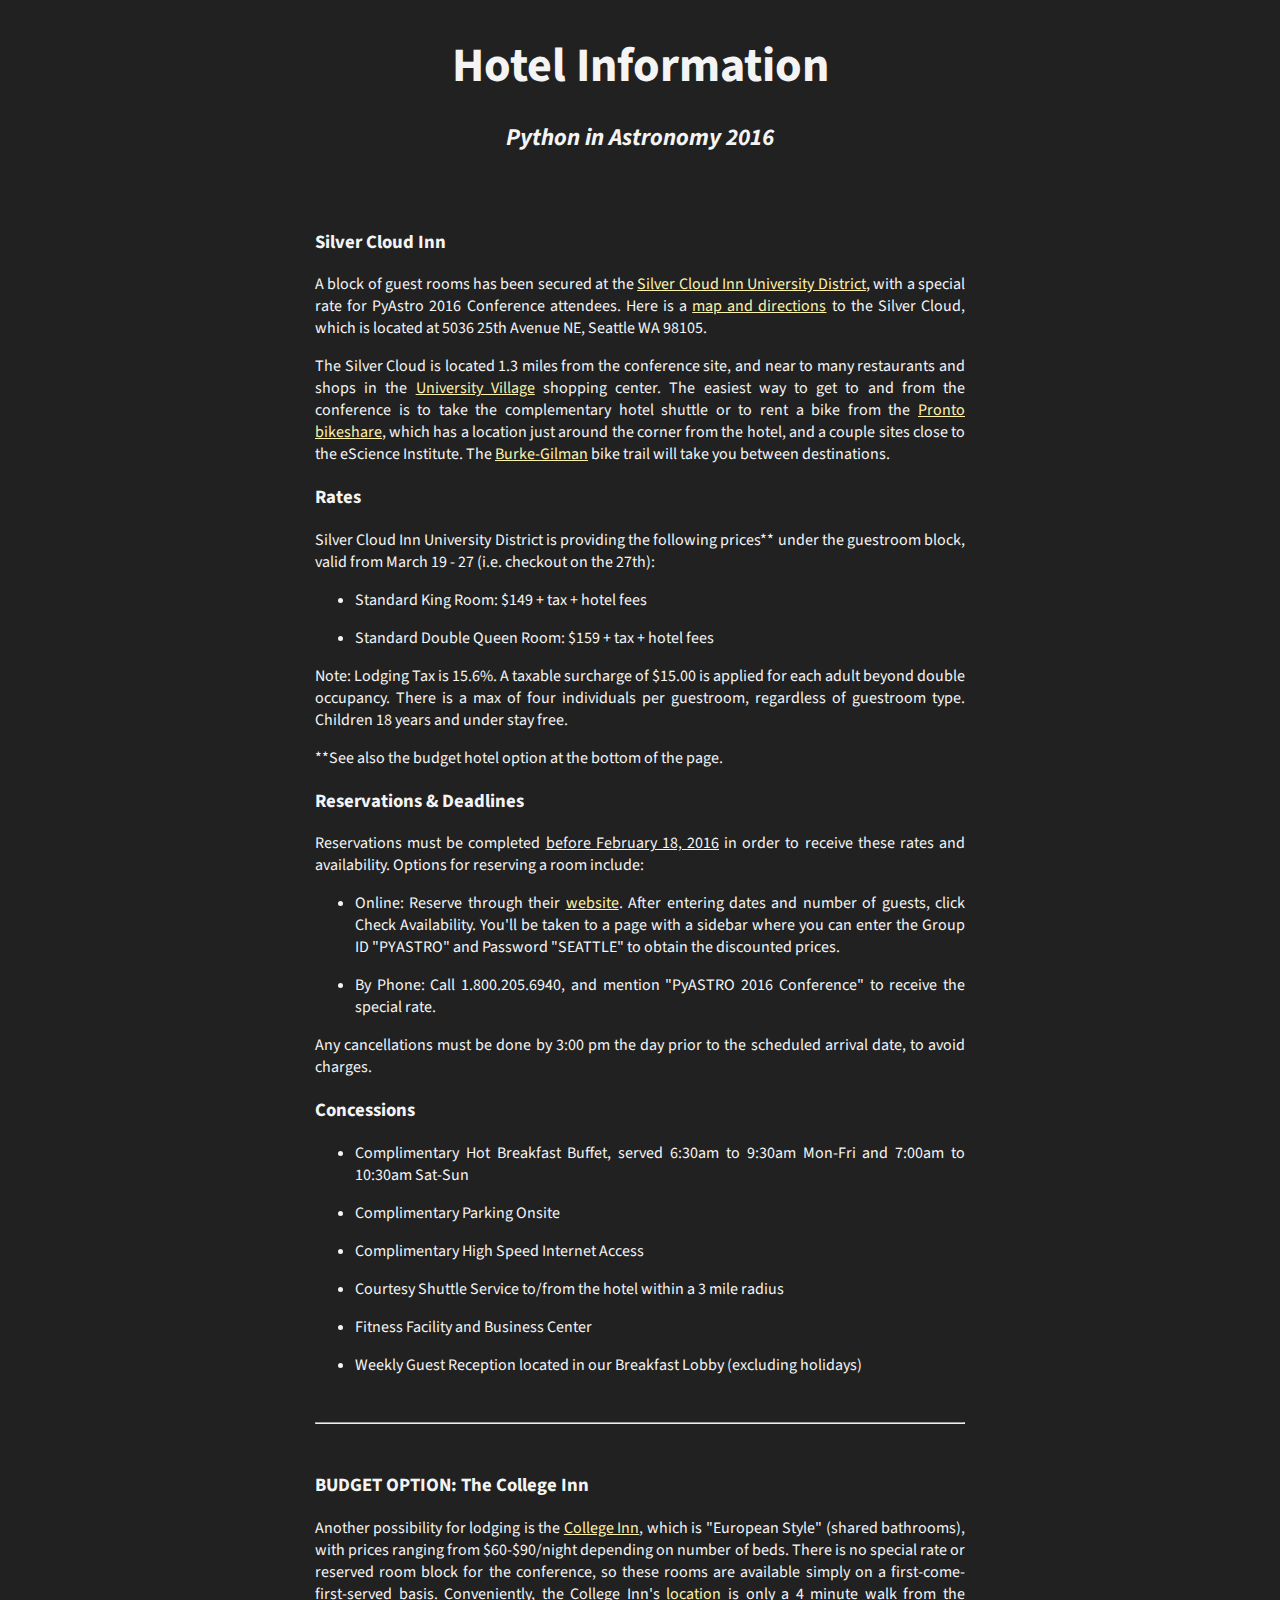
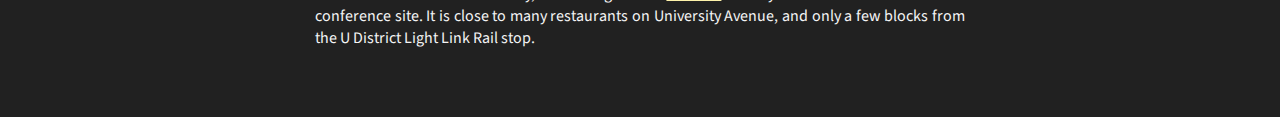
<file: 2016/hotels.html>
<!DOCTYPE HTML PUBLIC "-//W3C//DTD HTML 4.01 Transitional//EN" "http://www.w3.org/TR/html4/loose.dtd">

<html>
  <head>
    <link href='style.css' rel='stylesheet' type="text/css">
    <link href='http://fonts.googleapis.com/css?family=Source+Sans+Pro:400,600,700' rel='stylesheet' type='text/css'>
    <title>Hotel Information</title>
  </head>
<body>
<div id="content">
  
      <h1>
        Hotel Information
      </h1>
      <h2>
        Python in Astronomy 2016
      </h2><br>
  
      <div class='about'>
        <h3>Silver Cloud Inn</h3>
        <p>
          A block of guest rooms has been secured at the <a
        target="_blank"
        href="http://www.silvercloud.com/university/">Silver Cloud Inn University
        District</a>, with a special rate for PyAstro 2016 Conference
        attendees. Here is a <a target="_blank"
        href="http://www.silvercloud.com/university/directions/">map
        and directions</a> to the Silver Cloud, which is located at
        5036 25th Avenue NE, Seattle WA 98105.
        </p>
        <p>
          The Silver Cloud is located 1.3 miles from the conference
        site, and near to many restaurants and shops in the <a target="_blank"
        href="https://uvillage.com/">University Village</a> shopping
        center. The easiest way to get to and from the conference is
        to take the complementary hotel shuttle or to rent a bike from
        the <a target="_blank"
        href="http://www.prontocycleshare.com/">Pronto bikeshare</a>, which
        has a location just around the corner from the hotel, and a
        couple sites close to the eScience Institute. The <a target="_blank"
        href="https://en.wikipedia.org/wiki/Burke-Gilman_Trail">Burke-Gilman</a>
        bike trail will take you between destinations. 
	</p>

        <h3>Rates</h3>
	<p>
	  Silver Cloud Inn University District is providing the
	  following prices** under the guestroom block, valid from
	March 19 - 27 (i.e. checkout on the 27th):
	  <ul>
	    <li>Standard King Room: $149 + tax + hotel fees
	    <li>Standard Double Queen Room: $159 + tax + hotel fees
 	  </ul>
	  Note: Lodging Tax is 15.6%. A taxable surcharge of $15.00 is
	  applied for each adult beyond double occupancy. There is a max
	  of four individuals per guestroom, regardless of guestroom
	  type. Children 18 years and under stay free.
	  </p>
	  <p>**See also the budget hotel option at the bottom of the page.</p>

       <h3>Reservations & Deadlines</h3>
	<p>
	Reservations must be completed <u>before February 18, 2016</u>
	in order to receive these rates and availability. Options for
	reserving a room include:
        <ul>
	  <li>Online: Reserve through their <a target="_blank"
	href="http://www.silvercloud.com/university/">website</a>. After
	entering dates and number of guests, click Check
	Availability. You'll be taken to a page with a sidebar where
	you can enter the Group ID "PYASTRO" and Password "SEATTLE" to
	obtain the discounted prices.
	  <li>By Phone: Call 1.800.205.6940, and mention
	 "PyASTRO 2016 Conference" to receive the special rate.
	</ul>
	Any cancellations must be done by 3:00 pm the day prior to the
	scheduled arrival date, to avoid charges.
	</p>
	
        <h3>Concessions</h3>   
        <ul>
          <li>Complimentary Hot Breakfast Buffet, served 6:30am to 9:30am Mon-Fri and 7:00am to 10:30am Sat-Sun
          <li>Complimentary Parking Onsite
          <li>Complimentary High Speed Internet Access
          <li>Courtesy Shuttle Service to/from the hotel within a 3 mile radius
          <li>Fitness Facility and Business Center
          <li>Weekly Guest Reception located in our Breakfast Lobby (excluding holidays)
        </ul>

	<br><hr><br>
	
        <h3>BUDGET OPTION: The College Inn</h3>
        <p>
          Another possibility for lodging is the <a
        target="_blank"
        href="http://www.collegeinnseattle.com/">College Inn</a>,
        which is "European Style" (shared bathrooms), with prices
        ranging from $60-$90/night depending on number of
        beds. There is no special rate or reserved room block for the conference, so
        these rooms are available simply on a first-come-first-served
        basis. Conveniently, the College Inn's <a target="_blank"
        href="https://www.google.com/maps/place/4000+University+Way+NE,+Seattle,+WA+98105/@47.6554843,-122.3151524,17z/data=!3m1!4b1!4m2!3m1!1s0x549014f2ff9bca95:0xde6c7d42aaedaac0">
        location</a> is only a 4 minute walk from the conference
        site. It is close to many restaurants on University Avenue,
        and only a few blocks from the U District Light Link Rail stop. 
        </p>
	
<br><br>
</div>
</body>
</html>
</file>
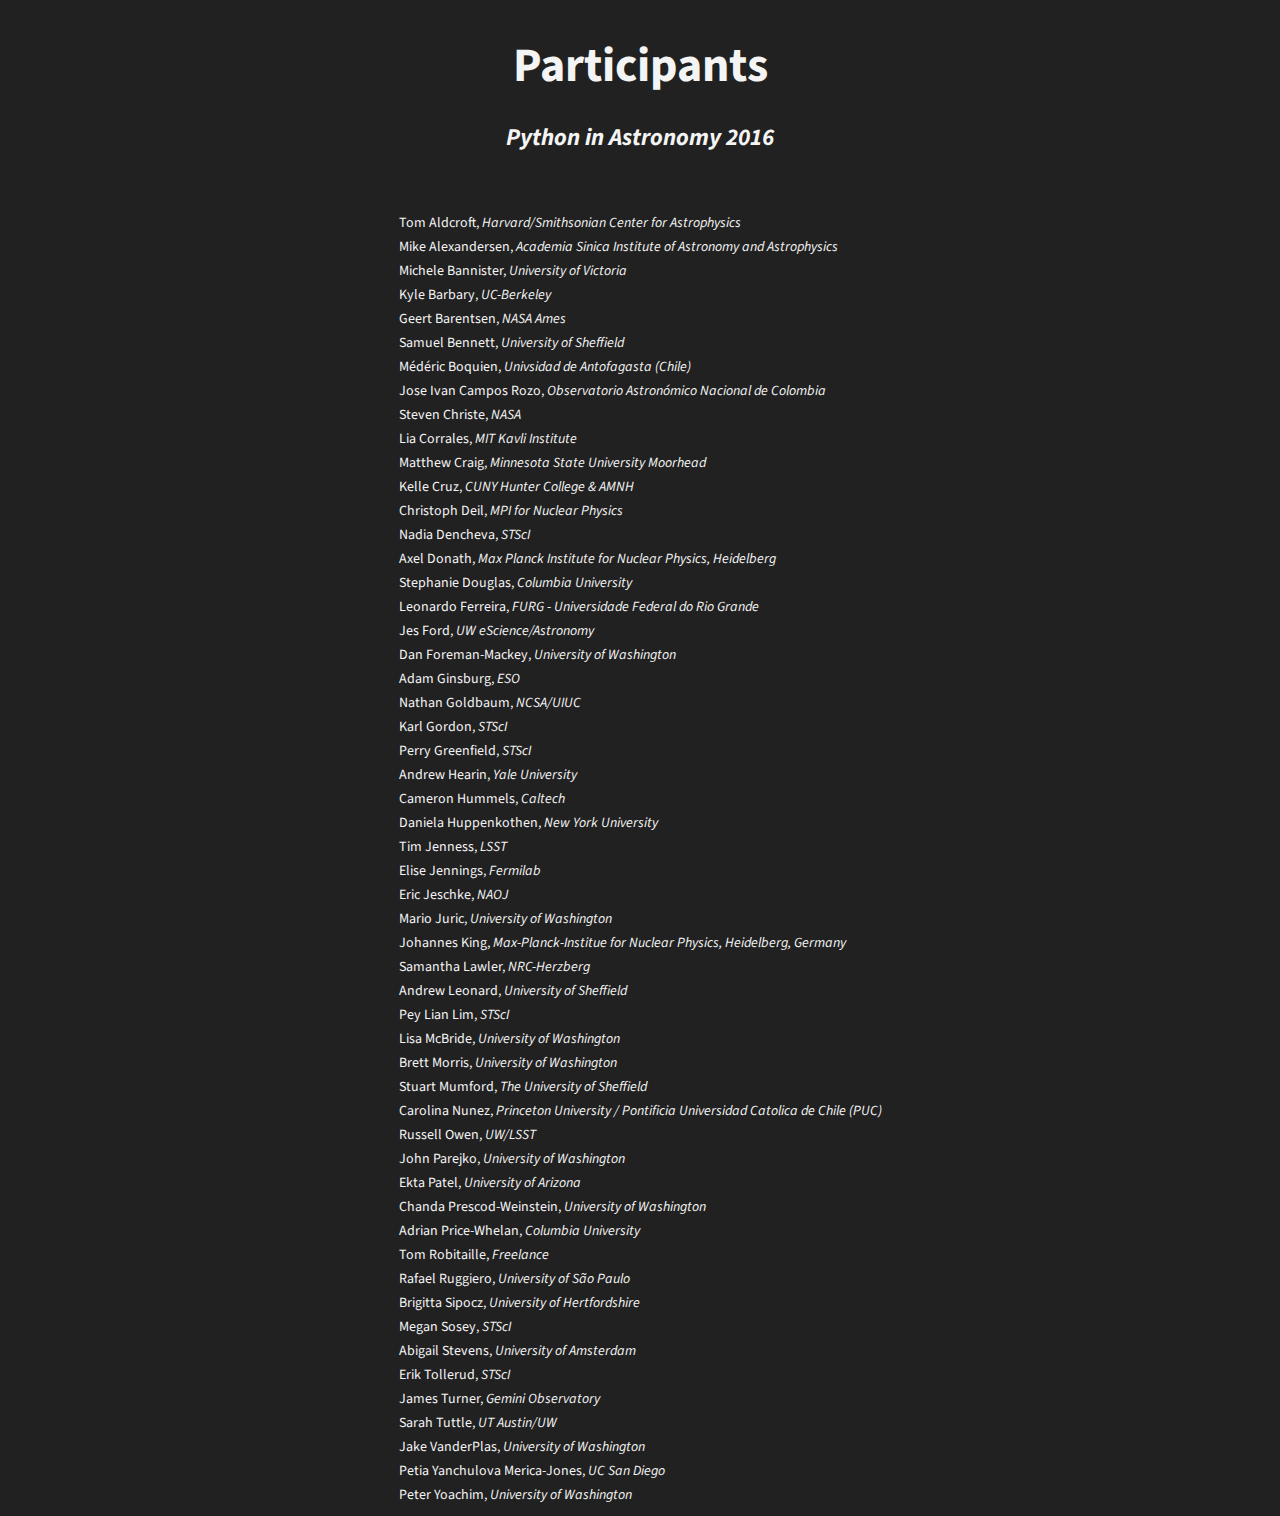
<file: 2016/participants.html>
<!DOCTYPE html PUBLIC "-//W3C//DTD HTML 4.01//EN"
"http://www.w3.org/TR/html4/strict.dtd">
<html>
  <head>
    <link href='style.css' rel='stylesheet' type="text/css">
    <link href='http://fonts.googleapis.com/css?family=Source+Sans+Pro:400,600,700' rel='stylesheet' type='text/css'>
    <title>Python in Astronomy - 21-25 March 2016</title>
    <link rel="icon"
      type="image/png"
      href="astropython.png">
  </head>
  <body>
  <div id="content">

      <h1>
        Participants
      </h1>
      <h2>
        Python in Astronomy 2016
      </h2><br>

      <div class='program'>

    <table align='center'>
      
<tr><td>Tom Aldcroft, <i>Harvard/Smithsonian Center for Astrophysics</i></td></tr>
<tr><td>Mike Alexandersen, <i>Academia Sinica Institute of Astronomy and Astrophysics</i></td></tr>
<tr><td>Michele Bannister, <i>University of Victoria</i></td></tr>
<tr><td>Kyle Barbary, <i>UC-Berkeley</i></td></tr>
<tr><td>Geert Barentsen, <i>NASA Ames</i></td></tr>
<tr><td>Samuel Bennett, <i>University of Sheffield</i></td></tr>
<tr><td>Médéric Boquien, <i>Univsidad de Antofagasta (Chile)</i></td></tr>
<tr><td>Jose Ivan Campos Rozo, <i>Observatorio Astronómico Nacional de Colombia</i></td></tr>
<tr><td>Steven Christe, <i>NASA </i></td></tr>
<tr><td>Lia Corrales, <i>MIT Kavli Institute</i></td></tr>
<tr><td>Matthew Craig, <i>Minnesota State University Moorhead</i></td></tr>
<tr><td>Kelle Cruz, <i>CUNY Hunter College & AMNH</i></td></tr>
<tr><td>Christoph Deil, <i>MPI for Nuclear Physics</i></td></tr>
<tr><td>Nadia Dencheva, <i>STScI</i></td></tr>
<tr><td>Axel Donath, <i>Max Planck Institute for Nuclear Physics, <i>Heidelberg</i></td></tr>
<tr><td>Stephanie Douglas, <i>Columbia University</i></td></tr>
<tr><td>Leonardo Ferreira, <i>FURG - Universidade Federal do Rio Grande</i></td></tr>
<tr><td>Jes Ford, <i>UW eScience/Astronomy</i></td></tr>
<tr><td>Dan Foreman-Mackey, <i>University of Washington</i></td></tr>
<tr><td>Adam Ginsburg, <i>ESO</i></td></tr>
<tr><td>Nathan Goldbaum, <i>NCSA/UIUC</i></td></tr>
<tr><td>Karl Gordon, <i>STScI</i></td></tr>
<tr><td>Perry  Greenfield, <i>STScI</i></td></tr>
<tr><td>Andrew Hearin, <i>Yale University</i></td></tr>
<tr><td>Cameron Hummels, <i>Caltech</i></td></tr>
<tr><td>Daniela Huppenkothen, <i>New York University</i></td></tr>
<tr><td>Tim Jenness, <i>LSST</i></td></tr>
<tr><td>Elise Jennings, <i>Fermilab</i></td></tr>
<tr><td>Eric Jeschke, <i>NAOJ</i></td></tr>
<tr><td>Mario Juric, <i>University of Washington</i></td></tr>
<tr><td>Johannes King, <i>Max-Planck-Institue for Nuclear Physics, <i>Heidelberg, <i>Germany</i></td></tr>
<tr><td>Samantha Lawler, <i>NRC-Herzberg</i></td></tr>
<tr><td>Andrew Leonard, <i>University of Sheffield</i></td></tr>
<tr><td>Pey Lian Lim, <i>STScI</i></td></tr>
<tr><td>Lisa McBride, <i>University of Washington</i></td></tr>
<tr><td>Brett Morris, <i>University of Washington</i></td></tr>
<tr><td>Stuart Mumford, <i>The University of Sheffield</i></td></tr>
<tr><td>Carolina Nunez, <i>Princeton University / Pontificia Universidad Catolica de Chile (PUC)</i></td></tr>
<tr><td>Russell Owen, <i>UW/LSST</i></td></tr>
<tr><td>John Parejko, <i>University of Washington</i></td></tr>
<tr><td>Ekta Patel, <i>University of Arizona</i></td></tr>
<tr><td>Chanda Prescod-Weinstein, <i>University of Washington</i></td></tr>
<tr><td>Adrian Price-Whelan, <i>Columbia University</i></td></tr>
<tr><td>Tom Robitaille, <i>Freelance</i></td></tr>
<tr><td>Rafael Ruggiero, <i>University of São Paulo</i></td></tr>
<tr><td>Brigitta Sipocz, <i>University of Hertfordshire</i></td></tr>
<tr><td>Megan Sosey, <i>STScI</i></td></tr>
<tr><td>Abigail Stevens, <i>University of Amsterdam</i></td></tr>
<tr><td>Erik Tollerud, <i>STScI</i></td></tr>
<tr><td>James Turner, <i>Gemini Observatory</i></td></tr>
<tr><td>Sarah Tuttle, <i>UT Austin/UW</i></td></tr>
<tr><td>Jake VanderPlas, <i>University of Washington</i></td></tr>
<tr><td>Petia Yanchulova Merica-Jones, <i>UC San Diego</i></td></tr>
<tr><td>Peter Yoachim, <i>University of Washington
    </table>


    </div>	
  </div>
</div>
    <script>
        var _gaq = [['_setAccount', 'UA-1624521-7'], ['_trackPageview']];
        (function(d, t) {
        var g = d.createElement(t),
            s = d.getElementsByTagName(t)[0];
        g.async = true;
        g.src = ('https:' == location.protocol ? 'https://ssl' : 'http://www') + '.google-analytics.com/ga.js';
        s.parentNode.insertBefore(g, s);
        })(document, 'script');
    </script>
  </body>
</html>
</file>
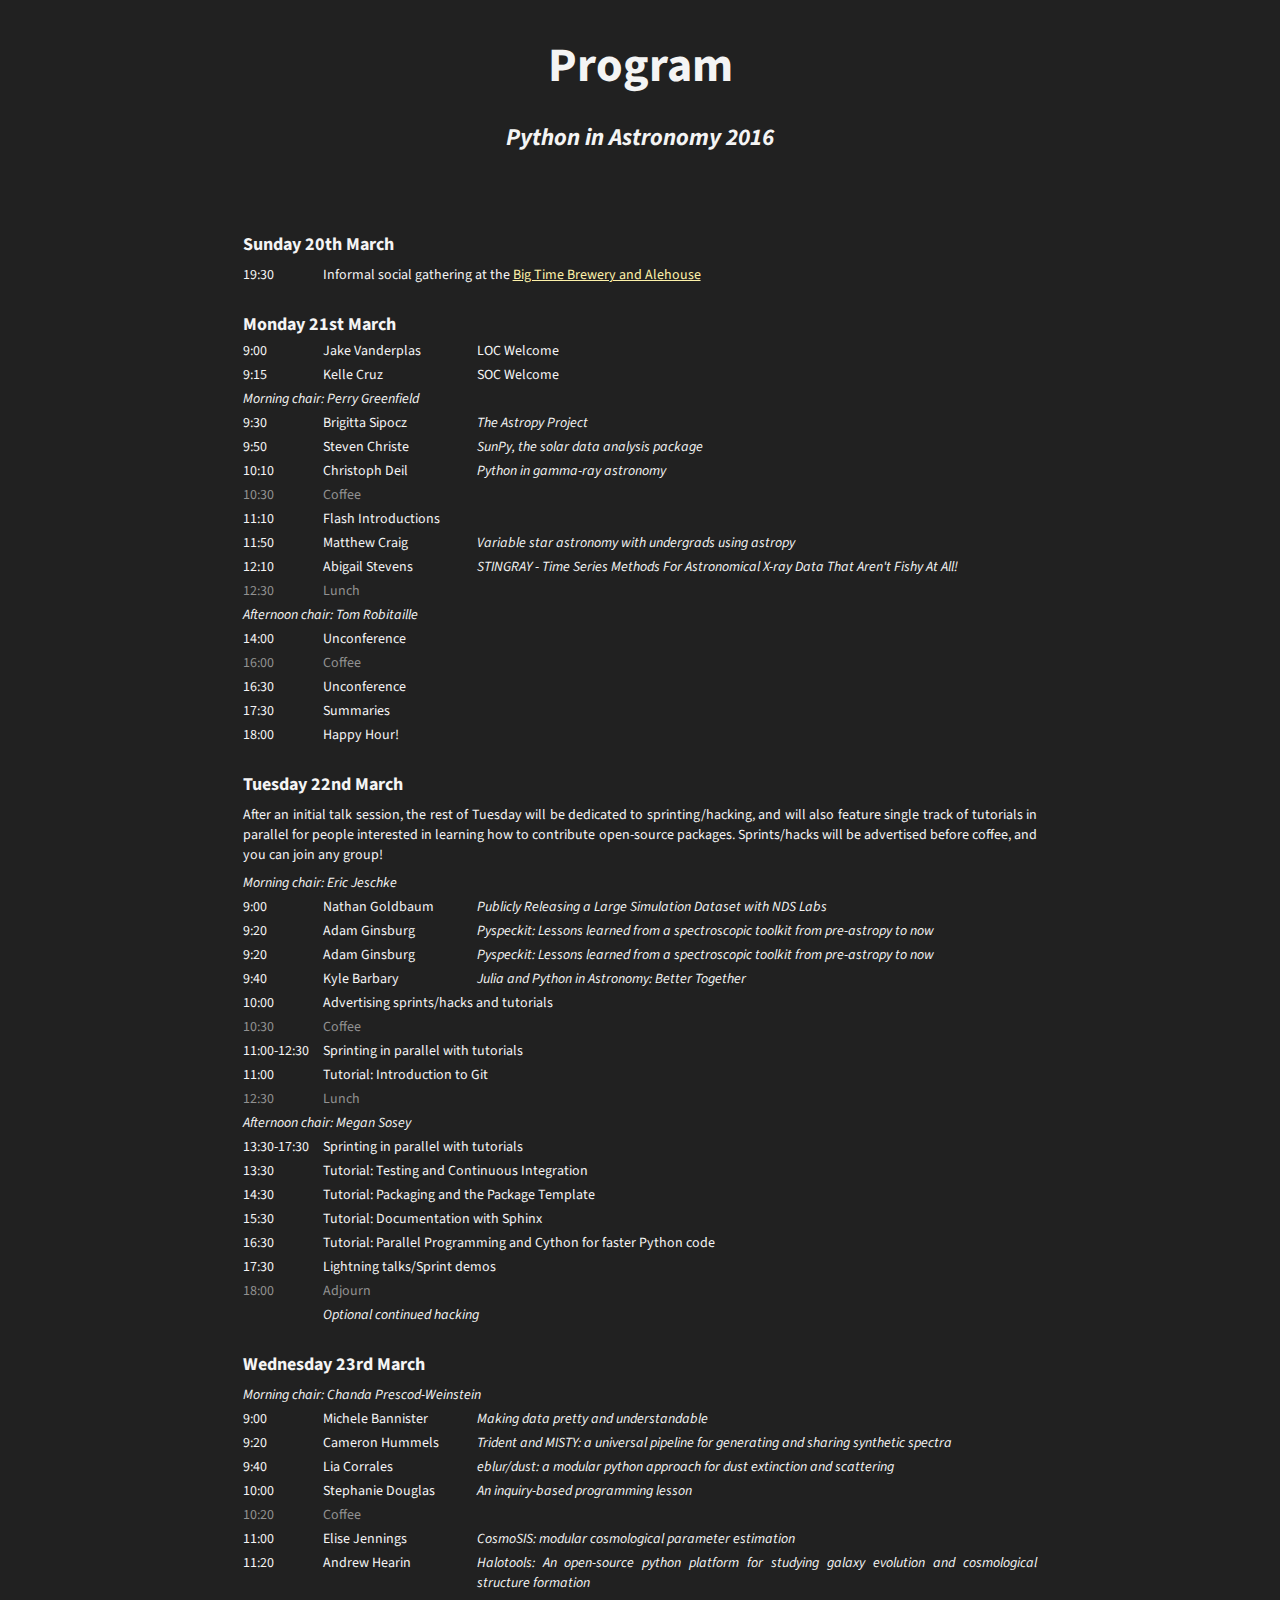
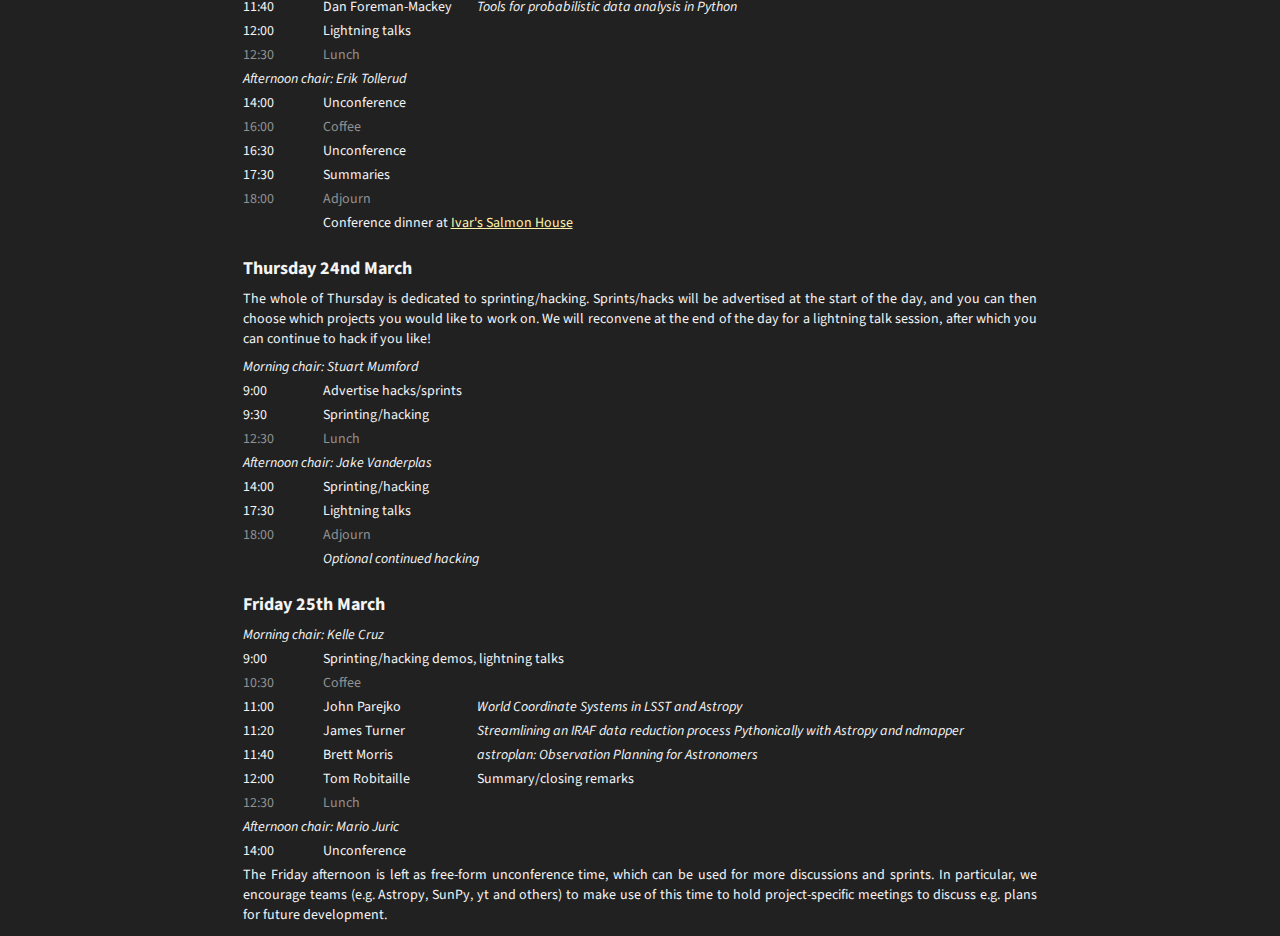
<file: 2016/program.html>
<!DOCTYPE html PUBLIC "-//W3C//DTD HTML 4.01//EN"
"http://www.w3.org/TR/html4/strict.dtd">
<html>
  <head>
    <link href='style.css' rel='stylesheet' type="text/css">
    <link href='http://fonts.googleapis.com/css?family=Source+Sans+Pro:400,600,700' rel='stylesheet' type='text/css'>
    <title>Python in Astronomy - 21-25 March 2016</title>
    <link rel="icon"
      type="image/png"
      href="astropython.png">
  </head>
  <body>
  <div id="content">

      <h1>
        Program
      </h1>
      <h2>
        Python in Astronomy 2016
      </h2><br>

      <div class='program'>

    <table summary='program'>
      <tr>
        <td class='day' colspan=3>Sunday 20th March</td></td></tr>
        <tr><td></td></tr>
        <tr><td>19:30</td><td colspan=2>Informal social gathering at the <a href="http://bigtimebrewery.com/">Big Time Brewery and Alehouse</a></td></tr>
        <tr><td></td></tr>
        <td class='day' colspan=3>Monday 21st March</td></td></tr>
      <tr><td>9:00</td><td width=150>Jake Vanderplas</td><td>LOC Welcome</td></tr>
      <tr><td>9:15</td><td>Kelle Cruz</td><td>SOC Welcome</td></tr>
      <tr><td colspan=3 class='chair'>Morning chair: Perry Greenfield</td></tr>
      <tr><td>9:30</td><td>Brigitta Sipocz</td><td class='title'>The Astropy Project</td></tr>
      <tr><td>9:50</td><td>Steven Christe</td><td class='title'>SunPy, the solar data analysis package</td></tr>
      <tr><td>10:10</td><td>Christoph Deil</td><td class='title'>Python in gamma-ray astronomy</td></tr>
      <tr class='break'><td>10:30</td><td>Coffee</td></tr>
      <tr><td>11:10</td><td colspan=2>Flash Introductions</td></tr>
      <tr><td>11:50</td><td>Matthew Craig</td><td class='title'>Variable star astronomy with undergrads using astropy</td></tr>
      <tr><td>12:10</td><td>Abigail Stevens</td><td class='title'>STINGRAY - Time Series Methods For Astronomical X-ray Data That Aren't Fishy At All!</td></tr>
      <tr class='break'><td>12:30</td><td>Lunch</td></tr>
      <tr><td colspan=3 class='chair'>Afternoon chair: Tom Robitaille</td></tr>
      <tr><td>14:00</td><td colspan=2>Unconference</td></tr>
      <tr class='break'><td>16:00</td><td>Coffee</td></tr>
      <tr><td>16:30</td><td colspan=2>Unconference</td></tr>
      <tr><td>17:30</td><td colspan=2>Summaries</td></tr>
      <tr><td>18:00</td><td>Happy Hour!</td></tr>
      <tr><td></td></tr>
      <tr>
        <td class='day' colspan=3>Tuesday 22nd March</td></tr>
      <tr><td></td></tr>
      <tr><td colspan=3>After an initial talk session, the rest of Tuesday will
      be dedicated to sprinting/hacking, and will also feature single track of
      tutorials in parallel for people interested in learning how to contribute
      open-source packages. Sprints/hacks will be advertised before coffee, and
      you can join any group!</td></tr>
      <tr><td></td></tr>
      <tr><td colspan=3 class='chair'>Morning chair: Eric Jeschke </td></tr>
      <tr><td>9:00</td><td>Nathan Goldbaum</td><td class='title'>Publicly Releasing a Large Simulation Dataset with NDS Labs</td></tr>      <tr><td>9:20</td><td>Adam Ginsburg</td><td class='title'>Pyspeckit: Lessons learned from a spectroscopic toolkit from pre-astropy to now</td></tr>
      <tr><td>9:20</td><td>Adam Ginsburg</td><td class='title'>Pyspeckit: Lessons learned from a spectroscopic toolkit from pre-astropy to now</td></tr>
      <tr><td>9:40</td><td>Kyle Barbary</td><td class='title'>Julia and Python in Astronomy: Better Together</td></tr>
      <tr><td>10:00</td><td colspan=2>Advertising sprints/hacks and tutorials</td></tr>
      <tr class='break'><td>10:30</td><td>Coffee</td></tr>
      <tr><td>11:00-12:30</td><td colspan=2>Sprinting in parallel with tutorials</td></tr>
      <tr><td>11:00</td><td colspan=2>Tutorial: Introduction to Git</td></tr>
      <tr class='break'><td>12:30</td><td>Lunch</td></tr>
      <tr><td colspan=3 class='chair'>Afternoon chair: Megan Sosey</td></tr>
      <tr><td>13:30-17:30</td><td colspan=2>Sprinting in parallel with tutorials</td></tr>
      <tr><td>13:30</td><td colspan=2>Tutorial: Testing and Continuous Integration</td></tr>
      <tr><td>14:30</td><td colspan=2>Tutorial: Packaging and the Package Template</td></tr>
      <tr><td>15:30</td><td colspan=2>Tutorial: Documentation with Sphinx</td></tr>
      <tr><td>16:30</td><td colspan=2>Tutorial: Parallel Programming and Cython for faster Python code</td></tr>
      <tr><td>17:30</td><td colspan=2>Lightning talks/Sprint demos</td></tr>
      <tr class='break'><td>18:00</td><td>Adjourn</td></tr>
      <tr><td></td><td colspan=2><i>Optional continued hacking</i></td></tr>
      <tr><td></td></tr>
      <tr>
        <td class='day' colspan=3>Wednesday 23rd March</td></tr>
      <tr><td></td></tr>
      <tr><td colspan=3 class='chair'>Morning chair: Chanda Prescod-Weinstein</td></tr>
      <tr><td>9:00</td><td>Michele Bannister</td><td class='title'>Making data pretty and understandable</td></tr>
      <tr><td>9:20</td><td>Cameron Hummels</td><td class='title'>Trident and MISTY: a universal pipeline for generating and sharing synthetic spectra</td></tr>
      <tr><td>9:40</td><td>Lia Corrales</td><td class='title'>eblur/dust: a modular python approach for dust extinction and scattering</td></tr>
      <tr><td>10:00</td><td>Stephanie Douglas</td><td class='title'>An inquiry-based programming lesson</td></tr>
      <tr class='break'><td>10:20</td><td>Coffee</td></tr>
      <tr><td>11:00</td><td>Elise Jennings</td><td class='title'>CosmoSIS: modular cosmological parameter estimation</td></tr>
      <tr><td>11:20</td><td>Andrew Hearin</td><td class='title'>Halotools: An open-source python platform for studying galaxy evolution and cosmological structure formation</td></tr>
      <tr><td>11:40</td><td>Dan Foreman-Mackey</td><td class='title'>Tools for probabilistic data analysis in Python</td></tr>
      <tr><td>12:00</td><td>Lightning talks</td></tr>
      <tr class='break'><td>12:30</td><td>Lunch</td></tr>
      <tr><td colspan=3 class='chair'>Afternoon chair: Erik Tollerud</td></tr>
      <tr><td>14:00</td><td>Unconference</td></tr>
      <tr class='break'><td>16:00</td><td>Coffee</td></tr>
      <tr><td>16:30</td><td>Unconference</td></tr>
      <tr><td>17:30</td><td colspan=2>Summaries</td></tr>
      <tr class='break'><td>18:00</td><td>Adjourn</td></tr>
      <tr><td></td><td colspan=2>Conference dinner at <a href="http://www.ivars.com/locations/salmon-house">Ivar's Salmon House<a></td></tr>
      <tr>
        <td class='day' colspan=3>Thursday 24nd March</td></tr>
      <tr><td></td></tr>
      <tr><td colspan=3>The whole of Thursday is dedicated to
      sprinting/hacking. Sprints/hacks will be advertised at the start of the
      day, and you can then choose which projects you would like to work on. We
      will reconvene at the end of the day for a lightning talk
      session, after which you can continue to hack if you like!</td></tr>
      <tr><td></td></tr>
      <tr><td colspan=3 class='chair'>Morning chair: Stuart Mumford</td></tr>
      <tr><td>9:00</td><td colspan=2>Advertise hacks/sprints</td></tr>
      <tr><td>9:30</td><td>Sprinting/hacking</td></tr>
      <tr class='break'><td>12:30</td><td>Lunch</td></tr>
      <tr><td colspan=3 class='chair'>Afternoon chair: Jake Vanderplas</td></tr>
      <tr><td>14:00</td><td>Sprinting/hacking</td></tr>
      <tr><td>17:30</td><td>Lightning talks</td></tr>
      <tr class='break'><td>18:00</td><td>Adjourn</td></tr>
      <tr><td></td><td colspan=2><i>Optional continued hacking</i></td></tr>
      <tr>
        <td class='day' colspan=3>Friday 25th March</td></tr>
      <tr><td></td></tr>
      <tr><td colspan=3 class='chair'>Morning chair: Kelle Cruz</td></tr>
      <tr><td>9:00</td><td colspan=2>Sprinting/hacking demos, lightning talks</td></tr>
      <tr class='break'><td>10:30</td><td>Coffee</td></tr>
      <tr><td>11:00</td><td>John Parejko</td><td class='title'>World Coordinate Systems in LSST and Astropy</td></tr>
      <tr><td>11:20</td><td>James Turner</td><td class='title'>Streamlining an IRAF data reduction process Pythonically with Astropy and ndmapper</td></tr>
      <tr><td>11:40</td><td>Brett Morris</td><td class='title'>astroplan: Observation Planning for Astronomers</td></tr>
      <tr><td>12:00</td><td>Tom Robitaille</td><td>Summary/closing remarks</td></tr>
      <tr class='break'><td>12:30</td><td>Lunch</td></tr>
      <tr><td colspan=3 class='chair'>Afternoon chair: Mario Juric</td></tr>
      <tr><td>14:00</td><td colspan=2>Unconference</td></tr>
 <tr><td colspan=3>The Friday afternoon is left as free-form unconference time,
which can be used for more discussions and sprints. In particular, we encourage
teams (e.g. Astropy, SunPy, yt and others) to make use of this time to hold
project-specific meetings to discuss e.g. plans for future
development.</td></tr>
    </table>


    </div>	
  </div>
</div>
    <script>
        var _gaq = [['_setAccount', 'UA-1624521-7'], ['_trackPageview']];
        (function(d, t) {
        var g = d.createElement(t),
            s = d.getElementsByTagName(t)[0];
        g.async = true;
        g.src = ('https:' == location.protocol ? 'https://ssl' : 'http://www') + '.google-analytics.com/ga.js';
        s.parentNode.insertBefore(g, s);
        })(document, 'script');
    </script>
  </body>
</html>
</file>
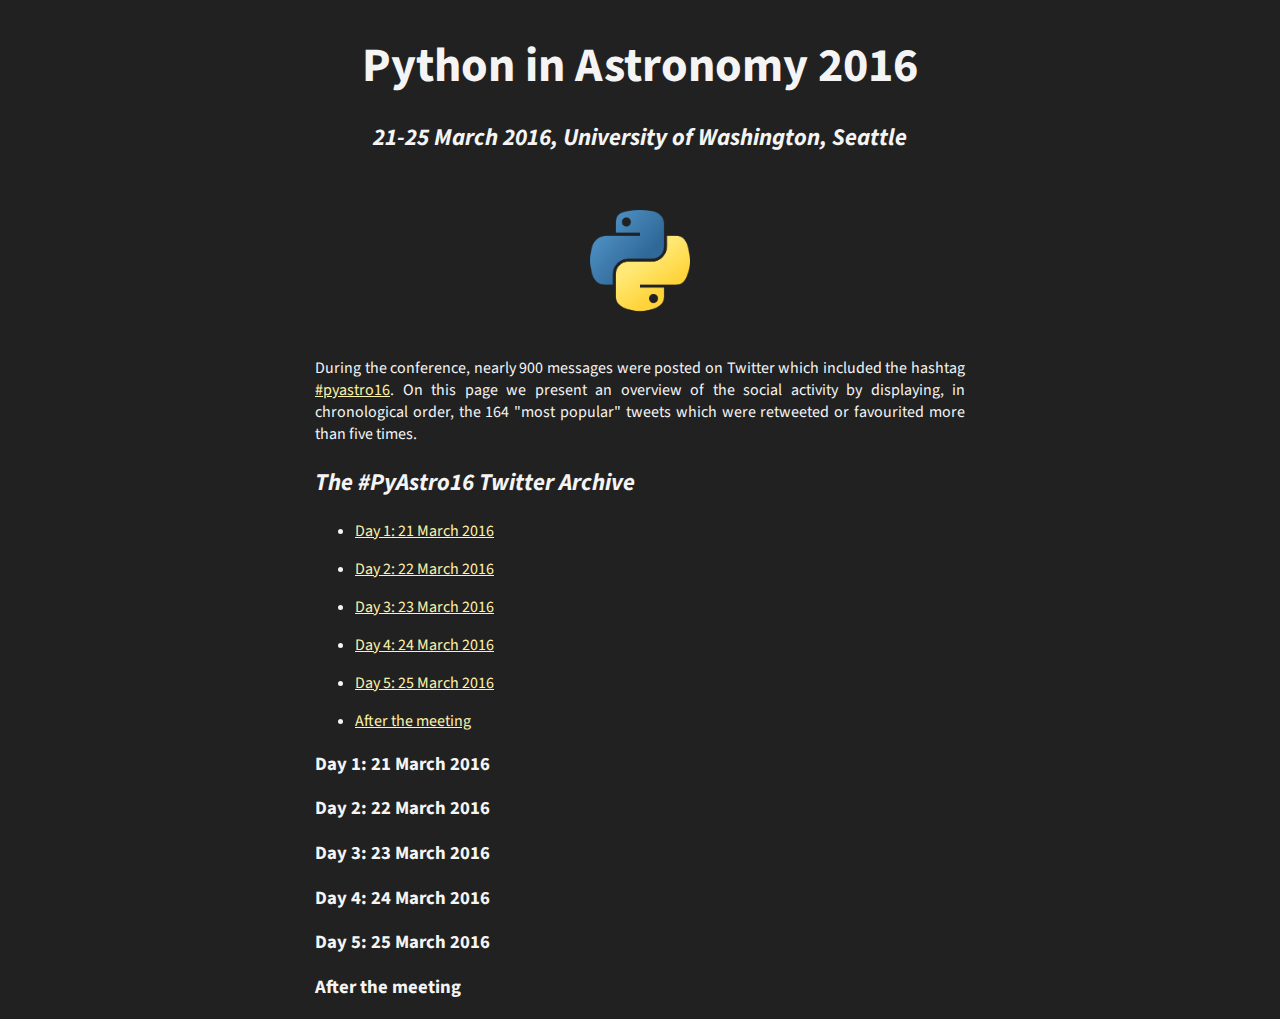
<file: 2016/twitter-archive.html>
<!DOCTYPE html PUBLIC "-//W3C//DTD HTML 4.01//EN"
"http://www.w3.org/TR/html4/strict.dtd">

<html>
  <head>
    <link href='style.css' rel='stylesheet' type="text/css">
    <link href='http://fonts.googleapis.com/css?family=Source+Sans+Pro:400,600,700' rel='stylesheet' type='text/css'>
    <title>Python in Astronomy - 21-25 March 2016</title>
    <link rel="icon" 
      type="image/png" 
      href="astropython.png">
  </head>
  <body>
    <div id="content">

     <h1>
        Python in Astronomy 2016
      </h1>
      <h2>
        21-25 March 2016, University of Washington, Seattle
      </h2><br>
      <img width="100" src='python-logo-generic.png'><br>

    <div class="about">
        <p>
          During the conference, nearly 900 messages were posted on Twitter
          which included the hashtag
          <a href="https://twitter.com/search?q=%23pyastro16">#pyastro16</a>.
          On this page we present an overview of the social activity
          by displaying, in chronological order, the 164 "most popular" tweets
          which were retweeted or favourited more than five times.
        </p>
      </div>

      <div class="about">
        <h2>The #PyAstro16 Twitter Archive</h2>
        <ul>
          <li><a href="#day-1">Day 1: 21 March 2016</a></li>
          <li><a href="#day-2">Day 2: 22 March 2016</a></li>
          <li><a href="#day-3">Day 3: 23 March 2016</a></li>
          <li><a href="#day-4">Day 4: 24 March 2016</a></li>
          <li><a href="#day-5">Day 5: 25 March 2016</a></li>
          <li><a href="#after">After the meeting</a></li>
        </ul>

        <h3 id="day-1">Day 1: 21 March 2016</h3>
        <div id="tweets-day-1"></div>

        <h3 id="day-2">Day 2: 22 March 2016</h3>
        <div id="tweets-day-2"></div>

        <h3 id="day-3">Day 3: 23 March 2016</h3>
        <div id="tweets-day-3"></div>

        <h3 id="day-4">Day 4: 24 March 2016</h3>
        <div id="tweets-day-4"></div>

        <h3 id="day-5">Day 5: 25 March 2016</h3>
        <div id="tweets-day-5"></div>

        <h3 id="after">After the meeting</h3>
        <div id="tweets-after"></div>

      </div>
</div>

<script>
// First, load the widgets.js file asynchronously
window.twttr = (function(d, s, id) {
  var js, fjs = d.getElementsByTagName(s)[0],
    t = window.twttr || {};
  if (d.getElementById(id)) return;
  js = d.createElement(s);
  js.id = id;
  js.src = "https://platform.twitter.com/widgets.js";
  fjs.parentNode.insertBefore(js, fjs);
 
  t._e = [];
  t.ready = function(f) {
    t._e.push(f);
  };
 
  return t;
}(document, "script", "twitter-wjs"));

// Wait for the asynchronous resources to load
twttr.ready(function (twttr) {
  // Now add the tweets
  twttr.widgets.createTweet("711883107515826176",
                            document.getElementById('tweets-day-1'),
                            { theme: 'dark' });
  twttr.widgets.createTweet("711947096518053888",
                            document.getElementById('tweets-day-1'),
                            { theme: 'dark' });
  twttr.widgets.createTweet("711947138477854724",
                            document.getElementById('tweets-day-1'),
                            { theme: 'dark' });
  twttr.widgets.createTweet("711948249611968512",
                            document.getElementById('tweets-day-1'),
                            { theme: 'dark' });
  twttr.widgets.createTweet("711949873285693440",
                            document.getElementById('tweets-day-1'),
                            { theme: 'dark' });
  twttr.widgets.createTweet("711951460494213121",
                            document.getElementById('tweets-day-1'),
                            { theme: 'dark' });
  twttr.widgets.createTweet("711952640561717251",
                            document.getElementById('tweets-day-1'),
                            { theme: 'dark' });
  twttr.widgets.createTweet("711953829319680000",
                            document.getElementById('tweets-day-1'),
                            { theme: 'dark' });
  twttr.widgets.createTweet("711954047876472832",
                            document.getElementById('tweets-day-1'),
                            { theme: 'dark' });
  twttr.widgets.createTweet("711954359760715776",
                            document.getElementById('tweets-day-1'),
                            { theme: 'dark' });
  twttr.widgets.createTweet("711954722693849090",
                            document.getElementById('tweets-day-1'),
                            { theme: 'dark' });
  twttr.widgets.createTweet("711954856978690050",
                            document.getElementById('tweets-day-1'),
                            { theme: 'dark' });
  twttr.widgets.createTweet("711957120300679168",
                            document.getElementById('tweets-day-1'),
                            { theme: 'dark' });
  twttr.widgets.createTweet("711960551740411904",
                            document.getElementById('tweets-day-1'),
                            { theme: 'dark' });
  twttr.widgets.createTweet("711961689537708033",
                            document.getElementById('tweets-day-1'),
                            { theme: 'dark' });
  twttr.widgets.createTweet("711962162902634498",
                            document.getElementById('tweets-day-1'),
                            { theme: 'dark' });
  twttr.widgets.createTweet("711962442318807040",
                            document.getElementById('tweets-day-1'),
                            { theme: 'dark' });
  twttr.widgets.createTweet("711962452640923648",
                            document.getElementById('tweets-day-1'),
                            { theme: 'dark' });
  twttr.widgets.createTweet("711963192834961408",
                            document.getElementById('tweets-day-1'),
                            { theme: 'dark' });
  twttr.widgets.createTweet("711965165185437696",
                            document.getElementById('tweets-day-1'),
                            { theme: 'dark' });
  twttr.widgets.createTweet("711966962796994560",
                            document.getElementById('tweets-day-1'),
                            { theme: 'dark' });
  twttr.widgets.createTweet("711967228980109313",
                            document.getElementById('tweets-day-1'),
                            { theme: 'dark' });
  twttr.widgets.createTweet("711967619071418369",
                            document.getElementById('tweets-day-1'),
                            { theme: 'dark' });
  twttr.widgets.createTweet("711968566015356933",
                            document.getElementById('tweets-day-1'),
                            { theme: 'dark' });
  twttr.widgets.createTweet("711970488528936961",
                            document.getElementById('tweets-day-1'),
                            { theme: 'dark' });
  twttr.widgets.createTweet("711973865316962304",
                            document.getElementById('tweets-day-1'),
                            { theme: 'dark' });
  twttr.widgets.createTweet("711984610549243904",
                            document.getElementById('tweets-day-1'),
                            { theme: 'dark' });
  twttr.widgets.createTweet("711985473934139392",
                            document.getElementById('tweets-day-1'),
                            { theme: 'dark' });
  twttr.widgets.createTweet("711986383510835200",
                            document.getElementById('tweets-day-1'),
                            { theme: 'dark' });
  twttr.widgets.createTweet("711989995754508289",
                            document.getElementById('tweets-day-1'),
                            { theme: 'dark' });
  twttr.widgets.createTweet("711990811102044160",
                            document.getElementById('tweets-day-1'),
                            { theme: 'dark' });
  twttr.widgets.createTweet("711991689116852225",
                            document.getElementById('tweets-day-1'),
                            { theme: 'dark' });
  twttr.widgets.createTweet("711991921741209602",
                            document.getElementById('tweets-day-1'),
                            { theme: 'dark' });
  twttr.widgets.createTweet("711993100890087424",
                            document.getElementById('tweets-day-1'),
                            { theme: 'dark' });
  twttr.widgets.createTweet("711994014489153537",
                            document.getElementById('tweets-day-1'),
                            { theme: 'dark' });
  twttr.widgets.createTweet("711997286792847360",
                            document.getElementById('tweets-day-1'),
                            { theme: 'dark' });
  twttr.widgets.createTweet("712028536396259328",
                            document.getElementById('tweets-day-1'),
                            { theme: 'dark' });
  twttr.widgets.createTweet("712031781965467648",
                            document.getElementById('tweets-day-1'),
                            { theme: 'dark' });
  twttr.widgets.createTweet("712032155543719941",
                            document.getElementById('tweets-day-1'),
                            { theme: 'dark' });
  twttr.widgets.createTweet("712034584712630273",
                            document.getElementById('tweets-day-1'),
                            { theme: 'dark' });
  twttr.widgets.createTweet("712035101866135553",
                            document.getElementById('tweets-day-1'),
                            { theme: 'dark' });
  twttr.widgets.createTweet("712079618665152512",
                            document.getElementById('tweets-day-1'),
                            { theme: 'dark' });
  twttr.widgets.createTweet("712101889463033856",
                            document.getElementById('tweets-day-1'),
                            { theme: 'dark' });
  twttr.widgets.createTweet("712287401591361536",
                            document.getElementById('tweets-day-2'),
                            { theme: 'dark' });
  twttr.widgets.createTweet("712308580808921088",
                            document.getElementById('tweets-day-2'),
                            { theme: 'dark' });
  twttr.widgets.createTweet("712308937865842688",
                            document.getElementById('tweets-day-2'),
                            { theme: 'dark' });
  twttr.widgets.createTweet("712313535276011521",
                            document.getElementById('tweets-day-2'),
                            { theme: 'dark' });
  twttr.widgets.createTweet("712313625189294080",
                            document.getElementById('tweets-day-2'),
                            { theme: 'dark' });
  twttr.widgets.createTweet("712315268676984833",
                            document.getElementById('tweets-day-2'),
                            { theme: 'dark' });
  twttr.widgets.createTweet("712316039082549248",
                            document.getElementById('tweets-day-2'),
                            { theme: 'dark' });
  twttr.widgets.createTweet("712316593070407680",
                            document.getElementById('tweets-day-2'),
                            { theme: 'dark' });
  twttr.widgets.createTweet("712316704643100672",
                            document.getElementById('tweets-day-2'),
                            { theme: 'dark' });
  twttr.widgets.createTweet("712319864719822848",
                            document.getElementById('tweets-day-2'),
                            { theme: 'dark' });
  twttr.widgets.createTweet("712321231203110912",
                            document.getElementById('tweets-day-2'),
                            { theme: 'dark' });
  twttr.widgets.createTweet("712323831508013056",
                            document.getElementById('tweets-day-2'),
                            { theme: 'dark' });
  twttr.widgets.createTweet("712325169490976768",
                            document.getElementById('tweets-day-2'),
                            { theme: 'dark' });
  twttr.widgets.createTweet("712338595244335104",
                            document.getElementById('tweets-day-2'),
                            { theme: 'dark' });
  twttr.widgets.createTweet("712373046074474496",
                            document.getElementById('tweets-day-2'),
                            { theme: 'dark' });
  twttr.widgets.createTweet("712387778462355456",
                            document.getElementById('tweets-day-2'),
                            { theme: 'dark' });
  twttr.widgets.createTweet("712389846094848000",
                            document.getElementById('tweets-day-2'),
                            { theme: 'dark' });
  twttr.widgets.createTweet("712399365038432256",
                            document.getElementById('tweets-day-2'),
                            { theme: 'dark' });
  twttr.widgets.createTweet("712413196062076929",
                            document.getElementById('tweets-day-2'),
                            { theme: 'dark' });
  twttr.widgets.createTweet("712418927708471297",
                            document.getElementById('tweets-day-2'),
                            { theme: 'dark' });
  twttr.widgets.createTweet("712419383532892160",
                            document.getElementById('tweets-day-2'),
                            { theme: 'dark' });
  twttr.widgets.createTweet("712440035346292736",
                            document.getElementById('tweets-day-2'),
                            { theme: 'dark' });
  twttr.widgets.createTweet("712442387448991746",
                            document.getElementById('tweets-day-2'),
                            { theme: 'dark' });
  twttr.widgets.createTweet("712443691038736384",
                            document.getElementById('tweets-day-2'),
                            { theme: 'dark' });
  twttr.widgets.createTweet("712480176144121856",
                            document.getElementById('tweets-day-2'),
                            { theme: 'dark' });
  twttr.widgets.createTweet("712501987737112576",
                            document.getElementById('tweets-day-2'),
                            { theme: 'dark' });
  twttr.widgets.createTweet("712607027785252864",
                            document.getElementById('tweets-day-3'),
                            { theme: 'dark' });
  twttr.widgets.createTweet("712664653055135744",
                            document.getElementById('tweets-day-3'),
                            { theme: 'dark' });
  twttr.widgets.createTweet("712670866455207936",
                            document.getElementById('tweets-day-3'),
                            { theme: 'dark' });
  twttr.widgets.createTweet("712673214346821633",
                            document.getElementById('tweets-day-3'),
                            { theme: 'dark' });
  twttr.widgets.createTweet("712673812148408321",
                            document.getElementById('tweets-day-3'),
                            { theme: 'dark' });
  twttr.widgets.createTweet("712674142571499520",
                            document.getElementById('tweets-day-3'),
                            { theme: 'dark' });
  twttr.widgets.createTweet("712674198980657152",
                            document.getElementById('tweets-day-3'),
                            { theme: 'dark' });
  twttr.widgets.createTweet("712681007254614016",
                            document.getElementById('tweets-day-3'),
                            { theme: 'dark' });
  twttr.widgets.createTweet("712681871595819009",
                            document.getElementById('tweets-day-3'),
                            { theme: 'dark' });
  twttr.widgets.createTweet("712683809410396160",
                            document.getElementById('tweets-day-3'),
                            { theme: 'dark' });
  twttr.widgets.createTweet("712685256931848193",
                            document.getElementById('tweets-day-3'),
                            { theme: 'dark' });
  twttr.widgets.createTweet("712686675869044736",
                            document.getElementById('tweets-day-3'),
                            { theme: 'dark' });
  twttr.widgets.createTweet("712686756999471108",
                            document.getElementById('tweets-day-3'),
                            { theme: 'dark' });
  twttr.widgets.createTweet("712686931440590848",
                            document.getElementById('tweets-day-3'),
                            { theme: 'dark' });
  twttr.widgets.createTweet("712687215118127104",
                            document.getElementById('tweets-day-3'),
                            { theme: 'dark' });
  twttr.widgets.createTweet("712688293754744833",
                            document.getElementById('tweets-day-3'),
                            { theme: 'dark' });
  twttr.widgets.createTweet("712690834647306240",
                            document.getElementById('tweets-day-3'),
                            { theme: 'dark' });
  twttr.widgets.createTweet("712690950452031488",
                            document.getElementById('tweets-day-3'),
                            { theme: 'dark' });
  twttr.widgets.createTweet("712700983814402048",
                            document.getElementById('tweets-day-3'),
                            { theme: 'dark' });
  twttr.widgets.createTweet("712701194867609600",
                            document.getElementById('tweets-day-3'),
                            { theme: 'dark' });
  twttr.widgets.createTweet("712702335160422400",
                            document.getElementById('tweets-day-3'),
                            { theme: 'dark' });
  twttr.widgets.createTweet("712706636511457280",
                            document.getElementById('tweets-day-3'),
                            { theme: 'dark' });
  twttr.widgets.createTweet("712706684389429249",
                            document.getElementById('tweets-day-3'),
                            { theme: 'dark' });
  twttr.widgets.createTweet("712706785526689792",
                            document.getElementById('tweets-day-3'),
                            { theme: 'dark' });
  twttr.widgets.createTweet("712709603734073344",
                            document.getElementById('tweets-day-3'),
                            { theme: 'dark' });
  twttr.widgets.createTweet("712710183449853952",
                            document.getElementById('tweets-day-3'),
                            { theme: 'dark' });
  twttr.widgets.createTweet("712712427855425536",
                            document.getElementById('tweets-day-3'),
                            { theme: 'dark' });
  twttr.widgets.createTweet("712712637709045760",
                            document.getElementById('tweets-day-3'),
                            { theme: 'dark' });
  twttr.widgets.createTweet("712713049262522368",
                            document.getElementById('tweets-day-3'),
                            { theme: 'dark' });
  twttr.widgets.createTweet("712714144726650880",
                            document.getElementById('tweets-day-3'),
                            { theme: 'dark' });
  twttr.widgets.createTweet("712714240109318144",
                            document.getElementById('tweets-day-3'),
                            { theme: 'dark' });
  twttr.widgets.createTweet("712717247035219968",
                            document.getElementById('tweets-day-3'),
                            { theme: 'dark' });
  twttr.widgets.createTweet("712717914055380997",
                            document.getElementById('tweets-day-3'),
                            { theme: 'dark' });
  twttr.widgets.createTweet("712720258457440256",
                            document.getElementById('tweets-day-3'),
                            { theme: 'dark' });
  twttr.widgets.createTweet("712720534409076736",
                            document.getElementById('tweets-day-3'),
                            { theme: 'dark' });
  twttr.widgets.createTweet("712720715795922945",
                            document.getElementById('tweets-day-3'),
                            { theme: 'dark' });
  twttr.widgets.createTweet("712720948936318977",
                            document.getElementById('tweets-day-3'),
                            { theme: 'dark' });
  twttr.widgets.createTweet("712721913840152577",
                            document.getElementById('tweets-day-3'),
                            { theme: 'dark' });
  twttr.widgets.createTweet("712722194342608897",
                            document.getElementById('tweets-day-3'),
                            { theme: 'dark' });
  twttr.widgets.createTweet("712722699756253184",
                            document.getElementById('tweets-day-3'),
                            { theme: 'dark' });
  twttr.widgets.createTweet("712723535588757505",
                            document.getElementById('tweets-day-3'),
                            { theme: 'dark' });
  twttr.widgets.createTweet("712723963021893632",
                            document.getElementById('tweets-day-3'),
                            { theme: 'dark' });
  twttr.widgets.createTweet("712762083104858113",
                            document.getElementById('tweets-day-3'),
                            { theme: 'dark' });
  twttr.widgets.createTweet("712774531820040192",
                            document.getElementById('tweets-day-3'),
                            { theme: 'dark' });
  twttr.widgets.createTweet("712795223441604612",
                            document.getElementById('tweets-day-3'),
                            { theme: 'dark' });
  twttr.widgets.createTweet("712799008016568320",
                            document.getElementById('tweets-day-3'),
                            { theme: 'dark' });
  twttr.widgets.createTweet("712838664703750144",
                            document.getElementById('tweets-day-3'),
                            { theme: 'dark' });
  twttr.widgets.createTweet("712864740167573505",
                            document.getElementById('tweets-day-3'),
                            { theme: 'dark' });
  twttr.widgets.createTweet("713007257135423488",
                            document.getElementById('tweets-day-4'),
                            { theme: 'dark' });
  twttr.widgets.createTweet("713038416439476225",
                            document.getElementById('tweets-day-4'),
                            { theme: 'dark' });
  twttr.widgets.createTweet("713055508257636352",
                            document.getElementById('tweets-day-4'),
                            { theme: 'dark' });
  twttr.widgets.createTweet("713098680866213888",
                            document.getElementById('tweets-day-4'),
                            { theme: 'dark' });
  twttr.widgets.createTweet("713118558549479424",
                            document.getElementById('tweets-day-4'),
                            { theme: 'dark' });
  twttr.widgets.createTweet("713149525557252097",
                            document.getElementById('tweets-day-4'),
                            { theme: 'dark' });
  twttr.widgets.createTweet("713156666825441280",
                            document.getElementById('tweets-day-4'),
                            { theme: 'dark' });
  twttr.widgets.createTweet("713203708759150592",
                            document.getElementById('tweets-day-4'),
                            { theme: 'dark' });
  twttr.widgets.createTweet("713204217079402496",
                            document.getElementById('tweets-day-4'),
                            { theme: 'dark' });
  twttr.widgets.createTweet("713205302355603456",
                            document.getElementById('tweets-day-4'),
                            { theme: 'dark' });
  twttr.widgets.createTweet("713207688805486592",
                            document.getElementById('tweets-day-4'),
                            { theme: 'dark' });
  twttr.widgets.createTweet("713217423894142977",
                            document.getElementById('tweets-day-4'),
                            { theme: 'dark' });
  twttr.widgets.createTweet("713244526513532928",
                            document.getElementById('tweets-day-4'),
                            { theme: 'dark' });
  twttr.widgets.createTweet("713405209221804032",
                            document.getElementById('tweets-day-5'),
                            { theme: 'dark' });
  twttr.widgets.createTweet("713408708936540161",
                            document.getElementById('tweets-day-5'),
                            { theme: 'dark' });
  twttr.widgets.createTweet("713409101347295232",
                            document.getElementById('tweets-day-5'),
                            { theme: 'dark' });
  twttr.widgets.createTweet("713413985505153024",
                            document.getElementById('tweets-day-5'),
                            { theme: 'dark' });
  twttr.widgets.createTweet("713429301639536640",
                            document.getElementById('tweets-day-5'),
                            { theme: 'dark' });
  twttr.widgets.createTweet("713429469705297921",
                            document.getElementById('tweets-day-5'),
                            { theme: 'dark' });
  twttr.widgets.createTweet("713431347453243392",
                            document.getElementById('tweets-day-5'),
                            { theme: 'dark' });
  twttr.widgets.createTweet("713433355233005568",
                            document.getElementById('tweets-day-5'),
                            { theme: 'dark' });
  twttr.widgets.createTweet("713433693570727937",
                            document.getElementById('tweets-day-5'),
                            { theme: 'dark' });
  twttr.widgets.createTweet("713433933040340993",
                            document.getElementById('tweets-day-5'),
                            { theme: 'dark' });
  twttr.widgets.createTweet("713435112449249280",
                            document.getElementById('tweets-day-5'),
                            { theme: 'dark' });
  twttr.widgets.createTweet("713440334026387457",
                            document.getElementById('tweets-day-5'),
                            { theme: 'dark' });
  twttr.widgets.createTweet("713441470548541440",
                            document.getElementById('tweets-day-5'),
                            { theme: 'dark' });
  twttr.widgets.createTweet("713446680100601856",
                            document.getElementById('tweets-day-5'),
                            { theme: 'dark' });
  twttr.widgets.createTweet("713459317110910980",
                            document.getElementById('tweets-day-5'),
                            { theme: 'dark' });
  twttr.widgets.createTweet("713461927133978626",
                            document.getElementById('tweets-day-5'),
                            { theme: 'dark' });
  twttr.widgets.createTweet("713465570293784576",
                            document.getElementById('tweets-day-5'),
                            { theme: 'dark' });
  twttr.widgets.createTweet("713472536630046720",
                            document.getElementById('tweets-day-5'),
                            { theme: 'dark' });
  twttr.widgets.createTweet("713492936697118724",
                            document.getElementById('tweets-day-5'),
                            { theme: 'dark' });
  twttr.widgets.createTweet("713494674648903681",
                            document.getElementById('tweets-day-5'),
                            { theme: 'dark' });
  twttr.widgets.createTweet("713538395247513600",
                            document.getElementById('tweets-day-5'),
                            { theme: 'dark' });
  twttr.widgets.createTweet("713541194421129217",
                            document.getElementById('tweets-day-5'),
                            { theme: 'dark' });
  twttr.widgets.createTweet("713548472020914176",
                            document.getElementById('tweets-day-5'),
                            { theme: 'dark' });
  twttr.widgets.createTweet("713550330584240128",
                            document.getElementById('tweets-day-5'),
                            { theme: 'dark' });
  twttr.widgets.createTweet("713584130605211650",
                            document.getElementById('tweets-day-5'),
                            { theme: 'dark' });
  twttr.widgets.createTweet("713589958041206784",
                            document.getElementById('tweets-day-5'),
                            { theme: 'dark' });
  twttr.widgets.createTweet("713631851626102784",
                            document.getElementById('tweets-day-5'),
                            { theme: 'dark' });
  twttr.widgets.createTweet("713652099439939585",
                            document.getElementById('tweets-day-5'),
                            { theme: 'dark' });
  twttr.widgets.createTweet("713744052433215488",
                            document.getElementById('tweets-after'),
                            { theme: 'dark' });
  twttr.widgets.createTweet("713850523154124800",
                            document.getElementById('tweets-after'),
                            { theme: 'dark' });
  twttr.widgets.createTweet("714192488769019904",
                            document.getElementById('tweets-after'),
                            { theme: 'dark' });
  twttr.widgets.createTweet("714194692464779264",
                            document.getElementById('tweets-after'),
                            { theme: 'dark' });
  twttr.widgets.createTweet("714221427419774977",
                            document.getElementById('tweets-after'),
                            { theme: 'dark' });
  twttr.widgets.createTweet("714333835832328192",
                            document.getElementById('tweets-after'),
                            { theme: 'dark' });
  });
</script>

</body>
</html>
</file>
<file: style.css>
body {
	font-family: "Source Sans Pro";
	background-color: #212121;
	color: #f4f4f4;
	text-align: center;
	font-size: 24px;
}

h1 {
	font-size: 64px;
}

h2 {
	font-size: 36px;
	font-style: italic;
}

#content {
	margin-top: 1em;
}

.about {
	font-size: 16px;
	width: 650px;
	max-width: 90%;
	text-align: justify;
	margin-right: auto;
	margin-left: auto;
}

.small {
	font-size: 12px;
	font-style: italic;
}

a {
	color: #fef2aa;
}
.apply {
	font-size: 20px;
	text-align: center;
}
</file>
<file: 2015/style.css>
body {
	font-family: "Source Sans Pro";
	background-color: #212121;
	color: #f4f4f4;
	text-align: center;
	font-size: 24px;
}

h1 {
	font-size: 48px;
	margin-bottom: 10px;
}

h2 {
	font-size: 24px;
	font-style: italic;
}

#content {
	margin-top: 1em;
}

#content-savethedate {
	margin-top: 5em;
}

.about {
	font-size: 16px;
	width: 650px;
	max-width: 90%;
	text-align: justify;
	margin-right: auto;
	margin-left: auto;
}

.small {
	font-size: 12px;
	font-style: italic;
}

a {
	color: #fef2aa;
}
.apply {
	font-size: 20px;
	text-align: center;
}

.center {
	text-align: center;
}

li {
	margin-bottom: 1em;
}
</file>
<file: 2016/style.css>
body {
	font-family: "Source Sans Pro";
	background-color: #212121;
	color: #f4f4f4;
	text-align: center;
	font-size: 24px;
}

h1 {
	font-size: 48px;
	margin-bottom: 10px;
}

h2 {
	font-size: 24px;
	font-style: italic;
}

#content {
	margin-top: 1em;
}

#content-savethedate {
	margin-top: 5em;
}

.about {
	font-size: 16px;
	width: 650px;
	max-width: 90%;
	text-align: justify;
	margin-right: auto;
	margin-left: auto;
}

.small {
	font-size: 12px;
	font-style: italic;
}

.header {
	font-size: 16px;
}

a {
	color: #fef2aa;
}
.apply {
	font-size: 20px;
	text-align: center;
}

.center {
	text-align: center;
}

li {
	margin-bottom: 1em;
}

.required.email {
  background-color: #ffffff;
}

td.day {
	font-weight: bold;
	font-size: 18px;
	padding-top: 20px;
}

.program {
	font-size: 14px;
	width: 800px;
	max-width: 90%;
	text-align: justify;
	margin-right: auto;
	margin-left: auto;
}

tr.break {
	color: #919191;
}

td.title {
	font-style: italic;
}

tr {
	vertical-align: top;
}

.chair {
	font-style: italic;
}
</file>
